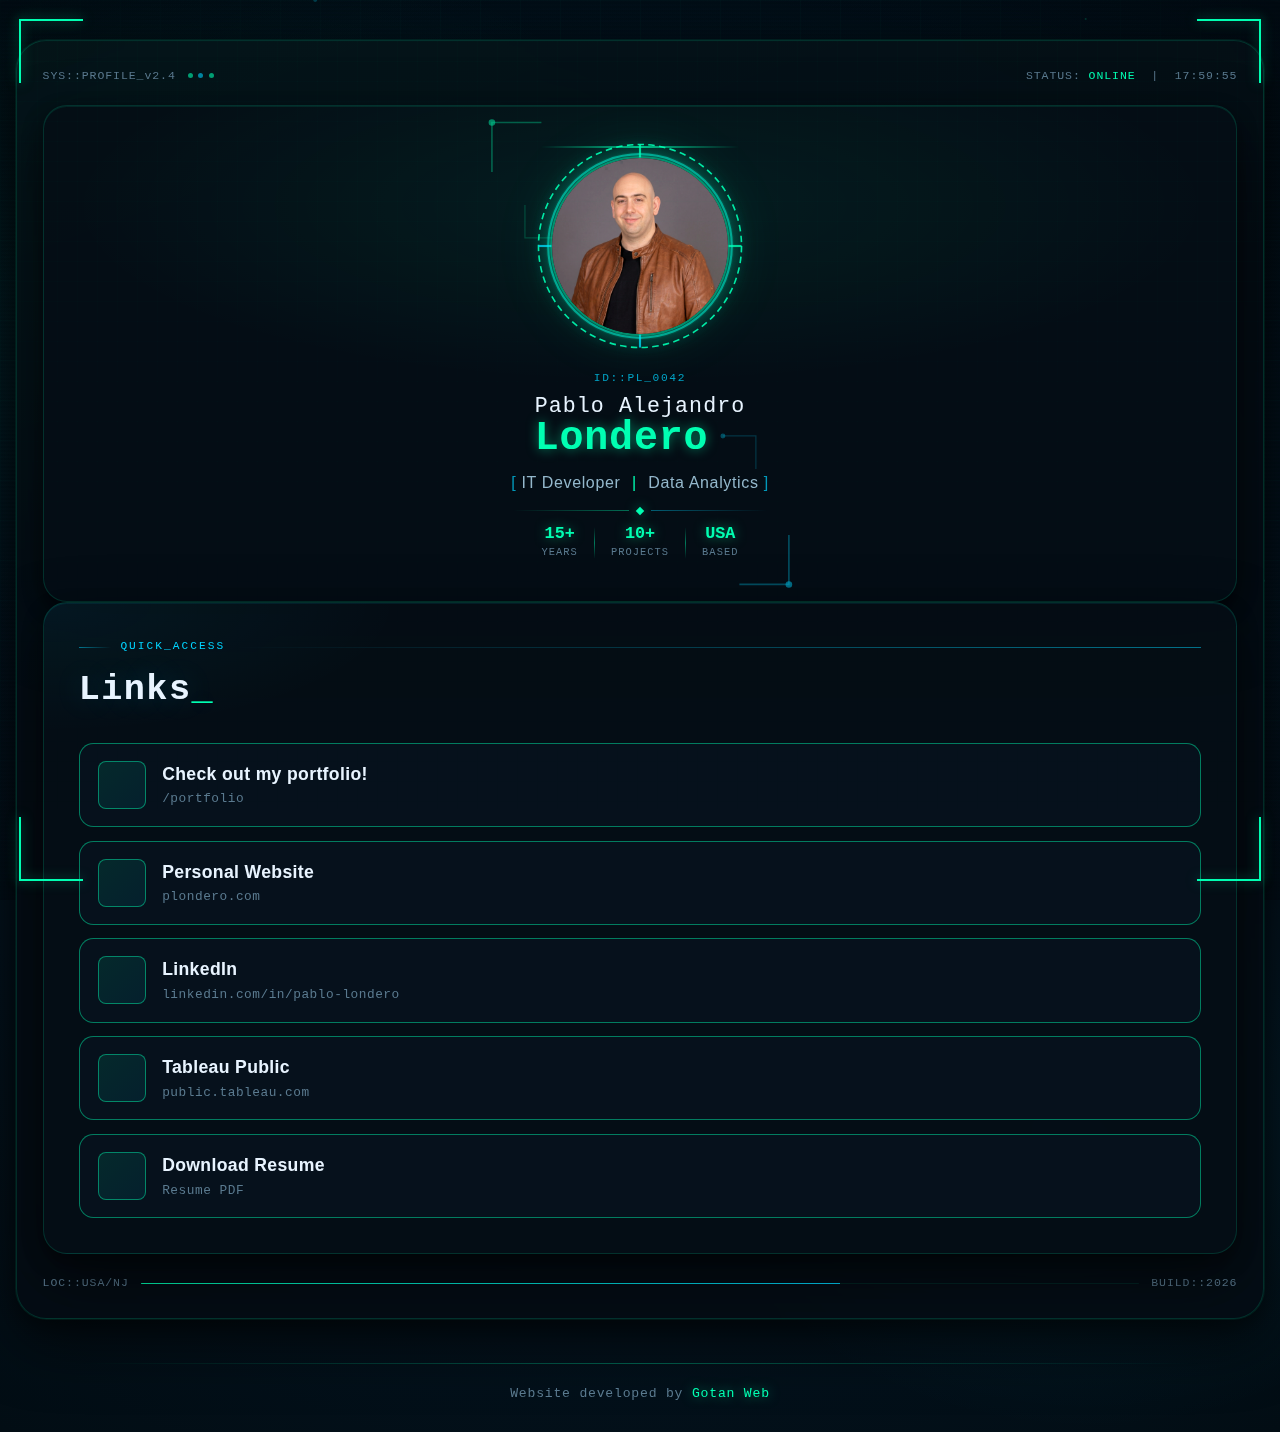
<file: mylinks/index.html>
<!DOCTYPE html>
<html lang="en">

<head>
  <meta charset="UTF-8">
  <meta http-equiv="X-UA-Compatible" content="IE=edge">
  <meta name="viewport" content="width=device-width, initial-scale=1.0">
  <meta name="description" content="Pablo Londero | Links">
  <title>Pablo Londero | Links</title>

  <link rel="preconnect" href="https://fonts.googleapis.com">
  <link rel="preconnect" href="https://fonts.gstatic.com" crossorigin>
  <link
    href="https://fonts.googleapis.com/css2?family=Orbitron:wght@400;500;600;700;800;900&family=Rajdhani:wght@400;500;600;700&family=Share+Tech+Mono&display=swap"
    rel="stylesheet">
  <link href="https://cdn.jsdelivr.net/npm/bootstrap@5.3.3/dist/css/bootstrap.min.css" rel="stylesheet"
    integrity="sha384-QWTKZyjpPEjISv5WaRU9OFeRpok6YctnYmDr5pNlyT2bRjXh0JMhjY6hW+ALEwIH" crossorigin="anonymous">
  <link rel="stylesheet" href="https://cdn.jsdelivr.net/npm/bootstrap-icons@1.11.3/font/bootstrap-icons.min.css">
  <link rel="icon" href="assets/images/favicon.ico" type="image/x-icon">
  <link rel="stylesheet" href="css/styles.css">
</head>

<body>

  <!-- Animated background canvas -->
  <canvas id="bgCanvas" aria-hidden="true"></canvas>

  <!-- Background layers -->
  <div class="bg-grid" aria-hidden="true"></div>
  <div class="bg-scanlines" aria-hidden="true"></div>
  <div class="bg-vignette" aria-hidden="true"></div>

  <!-- Corner decorations -->
  <div class="corner corner--tl" aria-hidden="true"></div>
  <div class="corner corner--tr" aria-hidden="true"></div>
  <div class="corner corner--bl" aria-hidden="true"></div>
  <div class="corner corner--br" aria-hidden="true"></div>

  <main class="site-main">
    <section class="hero container-xl">
      <div class="hero-shell">

        <!-- HUD top bar -->
        <div class="hud-bar hud-bar--top" aria-hidden="true">
          <span class="hud-tag">SYS::PROFILE_v2.4</span>
          <span class="hud-dots"><span></span><span></span><span></span></span>
          <span class="hud-tag hud-tag--right">STATUS: <em>ONLINE</em></span>
        </div>

        <div class="row gx-lg-4 gy-4 align-items-stretch">

          <!-- LEFT: Profile -->
          <aside class="col-12 col-lg-4">
            <section class="profile-panel" id="profilePanel">

              <!-- Decorative circuit lines -->
              <div class="circuit-lines" aria-hidden="true">
                <svg viewBox="0 0 200 300" fill="none" xmlns="http://www.w3.org/2000/svg">
                  <path d="M10 40 L10 10 L40 10" stroke="var(--color-accent-primary)" stroke-width="1" opacity="0.4" />
                  <circle cx="10" cy="10" r="2" fill="var(--color-accent-primary)" opacity="0.6" />
                  <path d="M190 260 L190 290 L160 290" stroke="var(--color-accent-secondary)" stroke-width="1"
                    opacity="0.4" />
                  <circle cx="190" cy="290" r="2" fill="var(--color-accent-secondary)" opacity="0.6" />
                  <path d="M30 60 L30 80 L50 80" stroke="var(--color-accent-primary)" stroke-width="0.75"
                    opacity="0.25" />
                  <circle cx="50" cy="80" r="1.5" fill="var(--color-accent-primary)" opacity="0.4" />
                  <path d="M170 220 L170 200 L150 200" stroke="var(--color-accent-secondary)" stroke-width="0.75"
                    opacity="0.25" />
                  <circle cx="150" cy="200" r="1.5" fill="var(--color-accent-secondary)" opacity="0.4" />
                </svg>
              </div>

              <!-- Avatar -->
              <div class="profile-avatar-wrap" id="profileTiltArea">
                <div class="avatar-glow-outer" aria-hidden="true"></div>
                <div class="avatar-ring" aria-hidden="true">
                  <svg viewBox="0 0 200 200" fill="none" xmlns="http://www.w3.org/2000/svg">
                    <circle cx="100" cy="100" r="94" stroke="url(#ringGrad)" stroke-width="1.5"
                      stroke-dasharray="6 4" />
                    <circle cx="100" cy="100" r="85" stroke="url(#ringGrad2)" stroke-width="2" />
                    <defs>
                      <linearGradient id="ringGrad" x1="0" y1="0" x2="200" y2="200">
                        <stop offset="0%" stop-color="var(--color-accent-primary)" stop-opacity="0.9" />
                        <stop offset="50%" stop-color="var(--color-accent-secondary)" stop-opacity="0.5" />
                        <stop offset="100%" stop-color="var(--color-accent-primary)" stop-opacity="0.1" />
                      </linearGradient>
                      <linearGradient id="ringGrad2" x1="0" y1="200" x2="200" y2="0">
                        <stop offset="0%" stop-color="var(--color-accent-secondary)" stop-opacity="0.8" />
                        <stop offset="100%" stop-color="var(--color-accent-primary)" stop-opacity="0.3" />
                      </linearGradient>
                    </defs>
                    <!-- Tick marks -->
                    <line x1="100" y1="6" x2="100" y2="18" stroke="var(--color-accent-primary)" stroke-width="2"
                      opacity="0.8" />
                    <line x1="194" y1="100" x2="182" y2="100" stroke="var(--color-accent-primary)" stroke-width="2"
                      opacity="0.8" />
                    <line x1="100" y1="194" x2="100" y2="182" stroke="var(--color-accent-secondary)" stroke-width="2"
                      opacity="0.8" />
                    <line x1="6" y1="100" x2="18" y2="100" stroke="var(--color-accent-secondary)" stroke-width="2"
                      opacity="0.8" />
                  </svg>
                </div>
                <img src="assets/images/me.png" alt="Pablo Londero" class="profile-avatar">
                <div class="avatar-scan-line" aria-hidden="true"></div>
              </div>

              <!-- Name & role -->
              <div class="profile-copy">
                <div class="profile-id-tag" aria-hidden="true">ID::PL_0042</div>
                <h1 class="profile-name">
                  <span class="name-first">Pablo Alejandro</span>
                  <span class="name-last">Londero</span>
                </h1>
                <p class="profile-role">
                  <span class="role-bracket">[</span>
                  IT Developer
                  <span class="role-sep">|</span>
                  Data Analytics
                  <span class="role-bracket">]</span>
                </p>
                <div class="profile-divider" aria-hidden="true">
                  <span class="divider-line"></span>
                  <span class="divider-diamond"></span>
                  <span class="divider-line"></span>
                </div>

                <!-- Stats row -->
                <div class="profile-stats" aria-label="Profile stats">
                  <div class="stat">
                    <span class="stat-value">15+</span>
                    <span class="stat-label">Years</span>
                  </div>
                  <div class="stat-sep" aria-hidden="true"></div>
                  <div class="stat">
                    <span class="stat-value">10+</span>
                    <span class="stat-label">Projects</span>
                  </div>
                  <div class="stat-sep" aria-hidden="true"></div>
                  <div class="stat">
                    <span class="stat-value">USA</span>
                    <span class="stat-label">Based</span>
                  </div>
                </div>
              </div>

            </section>
          </aside>

          <!-- RIGHT: Links -->
          <div class="col-12 col-lg-8">
            <section class="links-panel">

              <header class="section-heading">
                <div class="heading-prefix" aria-hidden="true">
                  <span class="prefix-line"></span>
                  <span class="prefix-label">QUICK_ACCESS</span>
                  <span class="prefix-line"></span>
                </div>
                <h2>Links<span class="heading-cursor" aria-hidden="true">_</span></h2>
              </header>

              <div class="links-list">

                <a class="link-card" href="../portfolio/index.html" target="_blank" rel="noopener noreferrer"
                  aria-label="Check out my portfolio on Gotan Web">
                  <span class="link-card__bg-anim" aria-hidden="true"></span>
                  <span class="link-card__border-glow" aria-hidden="true"></span>
                  <span class="link-card__icon">
                    <i class="bi bi-rocket-takeoff-fill"></i>
                  </span>
                  <span class="link-card__content">
                    <span class="link-card__title">Check out my portfolio!</span>
                    <span class="link-card__meta">/portfolio</span>
                  </span>
                  <span class="link-card__arrow">
                    <i class="bi bi-chevron-right"></i>
                  </span>
                </a>

                <a class="link-card" href="../index.html" target="_blank" rel="noopener noreferrer"
                  aria-label="Visit my personal website">
                  <span class="link-card__bg-anim" aria-hidden="true"></span>
                  <span class="link-card__border-glow" aria-hidden="true"></span>
                  <span class="link-card__icon">
                    <i class="bi bi-globe2"></i>
                  </span>
                  <span class="link-card__content">
                    <span class="link-card__title">Personal Website</span>
                    <span class="link-card__meta">plondero.com</span>
                  </span>
                  <span class="link-card__arrow">
                    <i class="bi bi-chevron-right"></i>
                  </span>
                </a>

                <a class="link-card" href="https://www.linkedin.com/in/pablo-londero/" target="_blank"
                  rel="noopener noreferrer" aria-label="Open my LinkedIn profile">
                  <span class="link-card__bg-anim" aria-hidden="true"></span>
                  <span class="link-card__border-glow" aria-hidden="true"></span>
                  <span class="link-card__icon">
                    <i class="bi bi-linkedin"></i>
                  </span>
                  <span class="link-card__content">
                    <span class="link-card__title">LinkedIn</span>
                    <span class="link-card__meta">linkedin.com/in/pablo-londero</span>
                  </span>
                  <span class="link-card__arrow">
                    <i class="bi bi-chevron-right"></i>
                  </span>
                </a>

                <a class="link-card" href="https://public.tableau.com/app/profile/pablo.alejandro.londero"
                  target="_blank" rel="noopener noreferrer" aria-label="Open my Tableau Public profile">
                  <span class="link-card__bg-anim" aria-hidden="true"></span>
                  <span class="link-card__border-glow" aria-hidden="true"></span>
                  <span class="link-card__icon">
                    <i class="bi bi-grid-3x3-gap-fill"></i>
                  </span>
                  <span class="link-card__content">
                    <span class="link-card__title">Tableau Public</span>
                    <span class="link-card__meta">public.tableau.com</span>
                  </span>
                  <span class="link-card__arrow">
                    <i class="bi bi-chevron-right"></i>
                  </span>
                </a>

                <a class="link-card"
                  href="https://1drv.ms/b/c/d5c2d7a177f587de/EbaAZwllIbRKgV4pJzpsXFQB3TIIhDgi2uZ1V53su3mKbg?e=6sBpox"
                  target="_blank" rel="noopener noreferrer" aria-label="Download my resume">
                  <span class="link-card__bg-anim" aria-hidden="true"></span>
                  <span class="link-card__border-glow" aria-hidden="true"></span>
                  <span class="link-card__icon">
                    <i class="bi bi-file-earmark-arrow-down-fill"></i>
                  </span>
                  <span class="link-card__content">
                    <span class="link-card__title">Download Resume</span>
                    <span class="link-card__meta">Resume PDF</span>
                  </span>
                  <span class="link-card__arrow">
                    <i class="bi bi-chevron-right"></i>
                  </span>
                </a>

              </div>
            </section>
          </div>

        </div>

        <!-- HUD bottom bar -->
        <div class="hud-bar hud-bar--bottom" aria-hidden="true">
          <span class="hud-tag">LOC::USA/NJ</span>
          <span class="hud-progress"><span class="hud-progress__fill"></span></span>
          <span class="hud-tag hud-tag--right">BUILD::2026</span>
        </div>

      </div>
    </section>
  </main>

  <footer class="site-footer">
    <div class="container-xl">
      <p>Website developed by <span>Gotan Web</span></p>
    </div>
  </footer>

  <script src="https://cdn.jsdelivr.net/npm/bootstrap@5.3.3/dist/js/bootstrap.bundle.min.js"
    integrity="sha384-YvpcrYf0tY3lHB60NNkmXc5s9fDVZLESaAA55NDzOxhy9GkcIdslK1eN7N6jIeHz"
    crossorigin="anonymous"></script>
  <script src="js/script.js"></script>
</body>

</html>
</file>
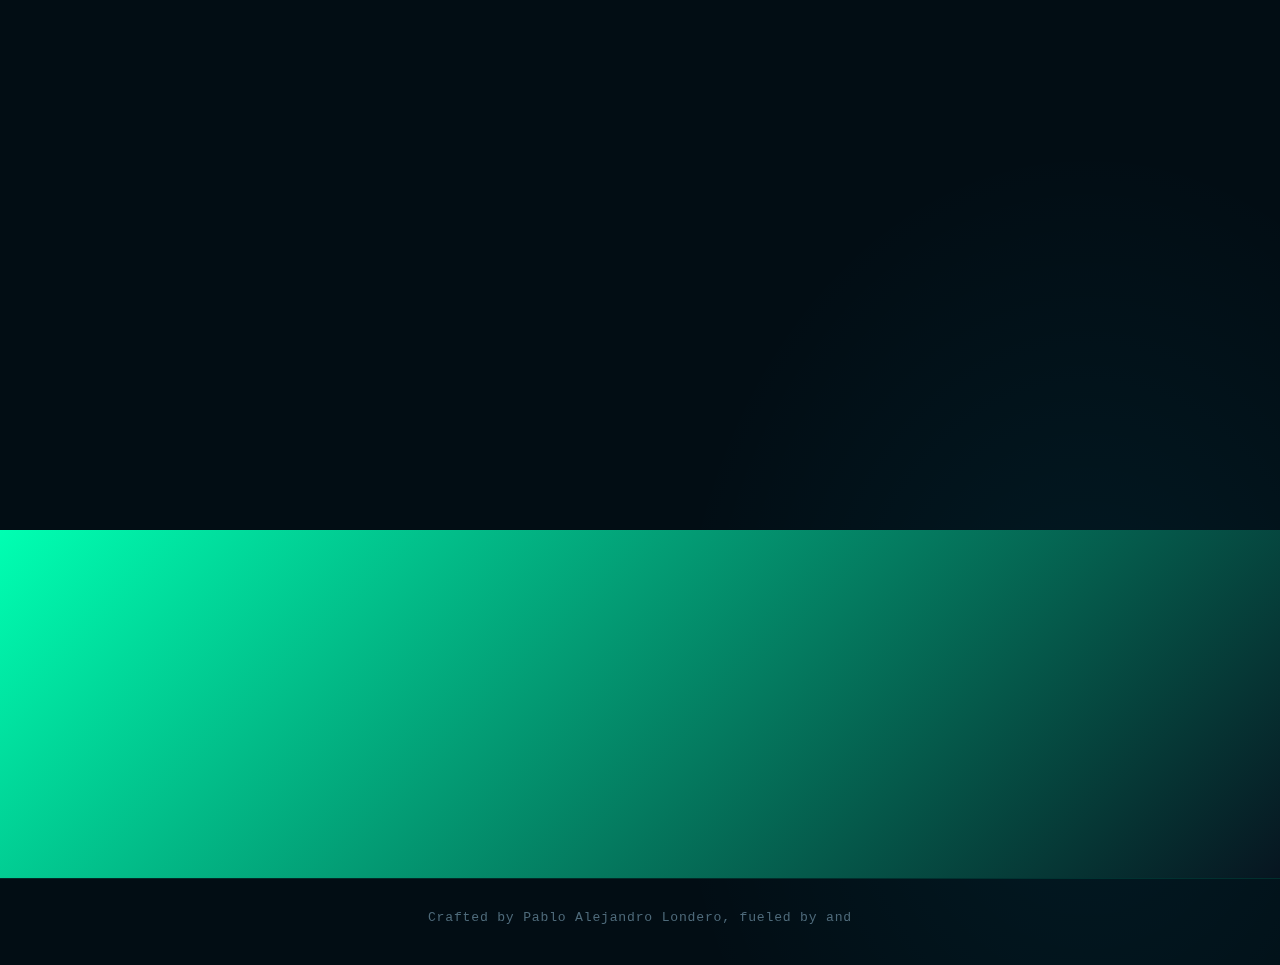
<file: portfolio/index.html>
<!DOCTYPE html>
<html lang="en">

<head>
    <meta charset="utf-8">
    <title>Portfolio - Pablo Alejandro Londero</title>
    <meta content="width=device-width, initial-scale=1.0" name="viewport">

    <!-- SEO Meta Tags -->
    <meta name="description"
        content="Portfolio of projects by Pablo Alejandro Londero - Data Analyst and Software Engineer">
    <meta name="keywords" content="Portfolio, Projects, Data Analytics, Web Development, ERP Systems">
    <meta name="author" content="Pablo Alejandro Londero">

    <!-- Favicon -->
    <link href="../assets/img/favicon.png" rel="icon">

    <!-- Google Web Fonts -->
    <link rel="preconnect" href="https://fonts.googleapis.com">
    <link rel="preconnect" href="https://fonts.gstatic.com" crossorigin>
    <link href="https://fonts.googleapis.com/css2?family=Heebo:wght@300;400;500;600;700&display=swap" rel="stylesheet">

    <!-- Icon Font Stylesheet -->
    <link href="https://cdnjs.cloudflare.com/ajax/libs/font-awesome/6.4.0/css/all.min.css" rel="stylesheet">
    <link href="https://cdn.jsdelivr.net/npm/bootstrap-icons@1.11.0/font/bootstrap-icons.css" rel="stylesheet">

    <!-- Libraries Stylesheet -->
    <link href="https://unpkg.com/aos@2.3.1/dist/aos.css" rel="stylesheet">

    <!-- Customized Bootstrap Stylesheet -->
    <link href="../assets/css/bootstrap.min.css" rel="stylesheet">

    <!-- Template Stylesheet -->
    <link href="../assets/css/style.css" rel="stylesheet">

    <style>
        /* Additional Portfolio Styles */
        .portfolio-hero {
            background: var(--primary);
            padding: 120px 0 80px;
            position: relative;
            overflow: hidden;
        }

        .portfolio-hero::before {
            content: '';
            position: absolute;
            top: 0;
            left: 0;
            right: 0;
            bottom: 0;
            background: linear-gradient(135deg, var(--primary) 0%, var(--secondary) 100%);
            opacity: 0.9;
        }

        .portfolio-hero .container {
            position: relative;
            z-index: 1;
        }

        .portfolio-title {
            font-size: 3.5rem;
            font-weight: 700;
            color: #FFFFFF;
            margin-bottom: 15px;
            position: relative;
            display: inline-block;
        }

        .portfolio-title::after {
            content: '';
            position: absolute;
            width: 100%;
            height: 4px;
            bottom: -10px;
            left: 0;
            background: linear-gradient(90deg, #FFFFFF 0%, var(--primary) 100%);
            border-radius: 2px;
        }

        .portfolio-subtitle {
            font-size: 1.2rem;
            color: #E8EEF9;
            margin-top: 25px;
        }

        .portfolio-stats {
            margin-top: 40px;
        }

        .stat-box {
            background: rgba(255, 255, 255, 0.1);
            border: 1px solid rgba(255, 255, 255, 0.2);
            border-radius: 10px;
            padding: 20px;
            text-align: center;
            transition: all 0.3s;
        }

        .stat-box:hover {
            background: rgba(255, 255, 255, 0.15);
            transform: translateY(-5px);
        }

        .stat-box h3 {
            font-size: 2.5rem;
            color: #FFFFFF;
            font-weight: 700;
            margin-bottom: 5px;
        }

        .stat-box p {
            color: #E8EEF9;
            margin: 0;
            font-size: 0.9rem;
        }

        /* Filter Buttons */
        .filter-buttons {
            margin-bottom: 40px;
            display: flex;
            justify-content: center;
            flex-wrap: wrap;
            gap: 10px;
        }

        .filter-btn {
            padding: 10px 25px;
            border: 2px solid var(--border);
            background: var(--light);
            color: var(--dark);
            border-radius: 25px;
            cursor: pointer;
            transition: all 0.3s;
            font-weight: 500;
        }

        .filter-btn:hover,
        .filter-btn.active {
            background: var(--primary);
            color: #FFFFFF;
            border-color: var(--primary);
            transform: translateY(-2px);
            box-shadow: 0 5px 15px rgba(47, 111, 237, 0.3);
        }

        body.dark-mode .filter-btn {
            background: var(--light);
            color: var(--dark);
        }

        body.dark-mode .filter-btn:hover,
        body.dark-mode .filter-btn.active {
            background: var(--primary);
            color: var(--dark);
        }

        /* Project Cards */
        .project-card {
            background: var(--light);
            border-radius: 15px;
            overflow: hidden;
            box-shadow: 0 5px 20px rgba(0, 0, 0, 0.1);
            transition: all 0.3s;
            height: 100%;
            display: flex;
            flex-direction: column;
        }

        .project-card:hover {
            transform: translateY(-10px);
            box-shadow: 0 15px 40px rgba(0, 0, 0, 0.2);
        }

        body.dark-mode .project-card {
            background: var(--light);
            box-shadow: 0 5px 20px rgba(0, 0, 0, 0.3);
        }

        .project-image {
            position: relative;
            overflow: hidden;
            height: 250px;
        }

        .project-image img {
            width: 100%;
            height: 100%;
            object-fit: cover;
            transition: transform 0.5s;
        }

        .project-card:hover .project-image img {
            transform: scale(1.1);
        }

        .project-overlay {
            position: absolute;
            top: 0;
            left: 0;
            right: 0;
            bottom: 0;
            background: rgba(11, 27, 52, 0.9);
            display: flex;
            align-items: center;
            justify-content: center;
            opacity: 0;
            transition: opacity 0.3s;
        }

        .project-card:hover .project-overlay {
            opacity: 1;
        }

        .project-overlay .btn {
            margin: 0 5px;
        }

        .project-content {
            padding: 25px;
            flex-grow: 1;
            display: flex;
            flex-direction: column;
        }

        .project-content h4 {
            color: var(--dark);
            font-weight: 600;
            margin-bottom: 15px;
            font-size: 1.3rem;
        }

        body.dark-mode .project-content h4 {
            color: var(--dark);
        }

        .project-description {
            color: #64748B;
            font-size: 0.9rem;
            margin-bottom: 15px;
            line-height: 1.6;
        }

        body.dark-mode .project-description {
            color: #475569;
        }

        .project-tech {
            margin-top: auto;
        }

        .tech-badge {
            display: inline-block;
            padding: 5px 12px;
            background: var(--primary);
            color: #FFFFFF;
            border-radius: 15px;
            font-size: 0.75rem;
            margin: 3px;
            font-weight: 500;
        }

        /* Modal Styles */
        .project-modal .modal-dialog {
            max-width: 900px;
        }

        .project-modal .modal-content {
            background: var(--light);
            border: none;
            border-radius: 15px;
        }

        body.dark-mode .project-modal .modal-content {
            background: var(--light);
        }

        .project-modal .modal-header {
            border-bottom: 2px solid var(--primary);
            padding: 25px;
        }

        .project-modal .modal-title {
            color: var(--dark);
            font-weight: 700;
        }

        body.dark-mode .project-modal .modal-title {
            color: var(--dark);
        }

        .project-modal .modal-body {
            padding: 30px;
            color: var(--dark);
        }

        body.dark-mode .project-modal .modal-body {
            color: var(--dark);
        }

        .project-modal .btn-close {
            filter: none;
        }

        body.dark-mode .project-modal .btn-close {
            filter: invert(1);
        }

        /* Carousel in Modal */
        .modal-carousel {
            margin-bottom: 25px;
        }

        .modal-carousel .carousel-item img {
            border-radius: 10px;
            width: 100%;
            height: 400px;
            object-fit: cover;
        }

        .modal-carousel .carousel-control-prev,
        .modal-carousel .carousel-control-next {
            width: 50px;
        }

        .modal-carousel .carousel-indicators button {
            background-color: var(--primary);
        }

        .project-details h5 {
            color: var(--primary);
            font-weight: 600;
            margin-top: 20px;
            margin-bottom: 15px;
        }

        .project-details p {
            line-height: 1.8;
            margin-bottom: 15px;
        }

        .project-details ul {
            padding-left: 20px;
        }

        .project-details li {
            margin-bottom: 8px;
        }

        /* Call to Action */
        .cta-section {
            background: linear-gradient(135deg, var(--primary) 0%, var(--secondary) 100%);
            padding: 80px 0;
            text-align: center;
        }

        .cta-section h2 {
            color: #FFFFFF;
            font-size: 2.5rem;
            font-weight: 700;
            margin-bottom: 20px;
        }

        .cta-section p {
            color: #E8EEF9;
            font-size: 1.2rem;
            margin-bottom: 30px;
        }

        .cta-section .btn {
            padding: 15px 40px;
            font-size: 1.1rem;
        }

        /* Responsive */
        @media (max-width: 768px) {
            .portfolio-title {
                font-size: 2.5rem;
            }

            .stat-box h3 {
                font-size: 2rem;
            }

            .project-image {
                height: 200px;
            }

            .modal-carousel .carousel-item img {
                height: 250px;
            }
        }
    </style>
</head>

<body>
    <!-- Spinner Start -->
    <div id="spinner"
        class="show bg-white position-fixed translate-middle w-100 vh-100 top-50 start-50 d-flex align-items-center justify-content-center">
        <div class="spinner-border text-success" style="width: 3rem; height: 3rem;" role="status">
            <span class="sr-only">Loading...</span>
        </div>
    </div>
    <!-- Spinner End -->

    <!-- Dark Mode Toggle Button -->
    <button class="btn btn-dark-mode" id="darkModeToggle">
        <i class="fas fa-moon"></i>
    </button>

    <!-- Navbar Start -->
    <nav class="navbar navbar-expand-lg navbar-light sticky-top"
        style="background: var(--primary); box-shadow: 0 2px 20px rgba(0, 0, 0, 0.1);">
        <div class="container">
            <a href="../index.html" class="navbar-brand">
                <h3 class="name mb-0">Pablo Londero</h3>
            </a>
            <button class="navbar-toggler" type="button" data-bs-toggle="collapse" data-bs-target="#navbarNav">
                <span class="navbar-toggler-icon"></span>
            </button>
            <div class="collapse navbar-collapse" id="navbarNav">
                <ul class="navbar-nav ms-auto">
                    <li class="nav-item">
                        <a class="nav-link text-white" href="../index.html#about">About</a>
                    </li>
                    <li class="nav-item">
                        <a class="nav-link text-white" href="../index.html#skills">Skills</a>
                    </li>
                    <li class="nav-item">
                        <a class="nav-link text-white" href="../index.html#experience">Experience</a>
                    </li>
                    <li class="nav-item">
                        <a class="nav-link text-white active" href="portfolio.html">Portfolio</a>
                    </li>
                    <li class="nav-item">
                        <a class="nav-link text-white" href="../index.html#contact">Contact</a>
                    </li>
                </ul>
            </div>
        </div>
    </nav>
    <!-- Navbar End -->

    <!-- Hero Section Start -->
    <section class="portfolio-hero">
        <div class="container">
            <div class="text-center" data-aos="fade-up">
                <h1 class="portfolio-title">Portfolio</h1>
                <p class="portfolio-subtitle">Explore my recent projects and technical achievements</p>
            </div>

            <!-- Stats -->
            <!--
            <div class="portfolio-stats">
                <div class="row g-4">
                    <div class="col-md-3 col-6" data-aos="fade-up" data-aos-delay="100">
                        <div class="stat-box">
                            <h3 class="counter" data-target="50">0</h3>
                            <p>Projects Completed</p>
                        </div>
                    </div>
                    <div class="col-md-3 col-6" data-aos="fade-up" data-aos-delay="200">
                        <div class="stat-box">
                            <h3 class="counter" data-target="16">0</h3>
                            <p>Years Experience</p>
                        </div>
                    </div>
                    <div class="col-md-3 col-6" data-aos="fade-up" data-aos-delay="300">
                        <div class="stat-box">
                            <h3 class="counter" data-target="25">0</h3>
                            <p>Technologies</p>
                        </div>
                    </div>
                    <div class="col-md-3 col-6" data-aos="fade-up" data-aos-delay="400">
                        <div class="stat-box">
                            <h3 class="counter" data-target="100">0</h3>
                            <p>Client Satisfaction</p>
                        </div>
                    </div>
                </div>
            </div>
            -->
        </div>
    </section>
    <!-- Hero Section End -->

    <!-- Projects Section Start -->
    <section class="py-5">
        <div class="container">
            <!-- Filter Buttons -->
            <div class="filter-buttons" data-aos="fade-up">
                <button class="filter-btn active" data-filter="all">
                    <i class="fas fa-th me-2"></i>All Projects
                </button>
                <button class="filter-btn" data-filter="frontend">
                    <i class="fas fa-laptop me-2"></i>Web Development
                </button>
                <button class="filter-btn" data-filter="backend">
                    <i class="fas fa-code me-2"></i>Backend
                </button>
                <button class="filter-btn" data-filter="databases">
                    <i class="fas fa-database me-2"></i>Databases
                </button>
                <!--<button class="filter-btn" data-filter="erp">
                    <i class="fas fa-cogs me-2"></i>ERP
                </button>-->
                <button class="filter-btn" data-filter="analytics">
                    <i class="fas fa-chart-line me-2"></i>Data Analytics
                </button>
            </div>

            <!-- Projects Grid -->
            <div class="row g-4" id="projectsGrid">
                <!-- Project 1: Montfrut Website -->
                <div class="col-md-6 col-lg-4 project-item frontend" data-aos="zoom-in" data-aos-delay="100">
                    <div class="project-card">
                        <div class="project-image">
                            <img src="assets/img/project1 - img1.jpg" alt="Montfrut Website">
                            <div class="project-overlay">
                                <button class="btn btn-primary btn-sm" data-bs-toggle="modal"
                                    data-bs-target="#projectModal1">
                                    <i class="fas fa-eye me-1"></i>View Details
                                </button>
                                <a href="https://www.montfrut.com/" target="_blank" class="btn btn-secondary btn-sm">
                                    <i class="fas fa-external-link-alt me-1"></i>Visit Website
                                </a>
                            </div>
                        </div>
                        <div class="project-content">
                            <h4>Montfrut Website</h4>
                            <p class="project-description">Responsive website for a handcrafted chocolate business,
                                featuring product galleries, interactive filters, contact forms, and a clean branded UI
                                optimized for mobile.</p>
                            <div class="project-tech">
                                <span class="tech-badge">HTML</span>
                                <span class="tech-badge">CSS</span>
                                <span class="tech-badge">Bootstrap</span>
                            </div>
                        </div>
                    </div>
                </div>

                <!-- Project 2: Online catalog and shopping cart -->
                <div class="col-md-6 col-lg-4 project-item frontend backend" data-aos="zoom-in" data-aos-delay="200">
                    <div class="project-card">
                        <div class="project-image">
                            <img src="assets/img/project2 - img1.jpg" alt="Online catalog and shopping cart">
                            <div class="project-overlay">
                                <button class="btn btn-primary btn-sm" data-bs-toggle="modal"
                                    data-bs-target="#projectModal2">
                                    <i class="fas fa-eye me-1"></i>View Details
                                </button>
                            </div>
                        </div>
                        <div class="project-content">
                            <h4>Online catalog and shopping cart</h4>
                            <p class="project-description">Interactive online catalog with a lightweight shopping cart
                                system, product filtering, custom options, and a mobile-friendly UI for browsing and
                                placing orders.</p>
                            <div class="project-tech">
                                <span class="tech-badge">HTML</span>
                                <span class="tech-badge">PHP</span>
                                <span class="tech-badge">MySQL</span>
                                <span class="tech-badge">Bootstrap</span>
                            </div>
                        </div>
                    </div>
                </div>

                <!-- Project 3: Links landing pages -->
                <div class="col-md-6 col-lg-4 project-item frontend" data-aos="zoom-in" data-aos-delay="300">
                    <div class="project-card">
                        <div class="project-image">
                            <img src="assets/img/project3 - img2.jpg" alt="Links landing pages">
                            <div class="project-overlay">
                                <button class="btn btn-primary btn-sm" data-bs-toggle="modal"
                                    data-bs-target="#projectModal3">
                                    <i class="fas fa-eye me-1"></i>View Details
                                </button>
                            </div>
                        </div>
                        <div class="project-content">
                            <h4>Links landing pages</h4>
                            <p class="project-description">Custom link landing pages designed to centralize key social
                                and business links in a clean, mobile-first interface with branded styling.</p>
                            <div class="project-tech">
                                <span class="tech-badge">HTML</span>
                                <span class="tech-badge">CSS</span>
                                <span class="tech-badge">Bootstrap</span>
                            </div>
                        </div>
                    </div>
                </div>

                <!-- Project 4: Customized forms -->
                <div class="col-md-6 col-lg-4 project-item frontend backend databases" data-aos="zoom-in"
                    data-aos-delay="100">
                    <div class="project-card">
                        <div class="project-image">
                            <img src="assets/img/project4 - img1.jpg" alt="Montfrut sale confirmation">
                            <div class="project-overlay">
                                <button class="btn btn-primary btn-sm" data-bs-toggle="modal"
                                    data-bs-target="#projectModal4">
                                    <i class="fas fa-eye me-1"></i>View Details
                                </button>
                            </div>
                        </div>
                        <div class="project-content">
                            <h4>Customized forms</h4>
                            <p class="project-description">Custom web forms built with responsive design, field
                                validation, and backend processing to capture structured user data and automate
                                submission workflows.</p>
                            <div class="project-tech">
                                <span class="tech-badge">HTML</span>
                                <span class="tech-badge">PHP</span>
                                <span class="tech-badge">SQL</span>
                            </div>
                        </div>
                    </div>
                </div>

                <!-- Project 5: E-Finance Project -->
                <div class="col-md-6 col-lg-4 project-item frontend backend databases" data-aos="zoom-in"
                    data-aos-delay="200">
                    <div class="project-card">
                        <div class="project-image">
                            <img src="assets/img/project5 - img1.jpg" alt="E-Finance Project">
                            <div class="project-overlay">
                                <button class="btn btn-primary btn-sm" data-bs-toggle="modal"
                                    data-bs-target="#projectModal5">
                                    <i class="fas fa-eye me-1"></i>View Details
                                </button>
                            </div>
                        </div>
                        <div class="project-content">
                            <h4>E-Finance Project</h4>
                            <p class="project-description">Web system designed to digitize purchase management for a
                                small business, enabling structured record-keeping and automated financial summaries.
                            </p>
                            <div class="project-tech">
                                <span class="tech-badge">PHP</span>
                                <span class="tech-badge">Laravel</span>
                                <span class="tech-badge">Livewire</span>
                                <span class="tech-badge">MySQL</span>
                                <span class="tech-badge">Bootstrap</span>
                            </div>
                        </div>
                    </div>
                </div>

                <!-- Project 6: Personal website -->
                <div class="col-md-6 col-lg-4 project-item frontend" data-aos="zoom-in" data-aos-delay="300">
                    <div class="project-card">
                        <div class="project-image">
                            <img src="assets/img/project6 - img1.jpg" alt="Personal website">
                            <div class="project-overlay">
                                <button class="btn btn-primary btn-sm" data-bs-toggle="modal"
                                    data-bs-target="#projectModal6">
                                    <i class="fas fa-eye me-1"></i>View Details
                                </button>
                                <a href="https://www.plondero.com/" target="_blank" class="btn btn-secondary btn-sm">
                                    <i class="fas fa-external-link-alt me-1"></i>Visit Website
                                </a>
                            </div>
                        </div>
                        <div class="project-content">
                            <h4>Personal website</h4>
                            <p class="project-description">Personal website and portfolio built to showcase professional
                                experience, technical projects, and data-driven capabilities through a modern,
                                responsive, and SEO-optimized interface.</p>
                            <div class="project-tech">
                                <span class="tech-badge">HTML</span>
                                <span class="tech-badge">CSS</span>
                                <span class="tech-badge">Bootstrap</span>
                            </div>
                        </div>
                    </div>
                </div>

                <!-- Project 7: Private wiki -->
                <div class="col-md-6 col-lg-4 project-item frontend databases" data-aos="zoom-in" data-aos-delay="100">
                    <div class="project-card">
                        <div class="project-image">
                            <img src="assets/img/project7 - img2.jpg" alt="Private wiki">
                            <div class="project-overlay">
                                <button class="btn btn-primary btn-sm" data-bs-toggle="modal"
                                    data-bs-target="#projectModal7">
                                    <i class="fas fa-eye me-1"></i>View Details
                                </button>
                            </div>
                        </div>
                        <div class="project-content">
                            <h4>Private wiki</h4>
                            <p class="project-description">Personal knowledge base built with MediaWiki to organize and
                                document all development and data analytics technologies I’ve worked with, providing a
                                structured, searchable reference for continuous learning.</p>
                            <div class="project-tech">
                                <span class="tech-badge">PHP</span>
                                <span class="tech-badge">MySQL</span>
                            </div>
                        </div>
                    </div>
                </div>

                <!-- Project 8: Tableau and PowerBI Dashboards -->
                <div class="col-md-6 col-lg-4 project-item analytics" data-aos="zoom-in" data-aos-delay="200">
                    <div class="project-card">
                        <div class="project-image">
                            <img src="assets/img/project8 - img2.jpg" alt="Tableau dashboard example">
                            <div class="project-overlay">
                                <button class="btn btn-primary btn-sm" data-bs-toggle="modal"
                                    data-bs-target="#projectModal8">
                                    <i class="fas fa-eye me-1"></i>View Details
                                </button>
                                <a href="https://public.tableau.com/app/profile/pablo.alejandro.londero" target="_blank"
                                    class="btn btn-secondary btn-sm">
                                    <i class="fas fa-external-link-alt me-1"></i>Tableau Public
                                </a>
                            </div>
                        </div>
                        <div class="project-content">
                            <h4>Tableau and PowerBI Dashboards</h4>
                            <p class="project-description">Interactive dashboards built in Tableau and Power BI to
                                transform complex datasets into clear, dynamic visual insights for decision-making.</p>
                            <div class="project-tech">
                                <span class="tech-badge">Tableau</span>
                                <span class="tech-badge">PowerBI</span>
                                <span class="tech-badge">SQL</span>
                                <span class="tech-badge">DAX</span>
                            </div>
                        </div>
                    </div>
                </div>

                <!-- Project 9: Advanced Excel Analytics -->
                <div class="col-md-6 col-lg-4 project-item analytics" data-aos="zoom-in" data-aos-delay="300">
                    <div class="project-card">
                        <div class="project-image">
                            <img src="assets/img/project9 - img1.jpg" alt="Excel dashboard example">
                            <div class="project-overlay">
                                <button class="btn btn-primary btn-sm" data-bs-toggle="modal"
                                    data-bs-target="#projectModal9">
                                    <i class="fas fa-eye me-1"></i>View Details
                                </button>
                            </div>
                        </div>
                        <div class="project-content">
                            <h4>Advanced Excel Analytics</h4>
                            <p class="project-description">Development of advanced Excel dashboards using Power Pivot,
                                data modeling, and interactive visualizations to analyze performance metrics and support
                                decision-making.</p>
                            <div class="project-tech">
                                <span class="tech-badge">Excel</span>
                                <span class="tech-badge">DAX</span>
                                <span class="tech-badge">Power Pivot</span>
                            </div>
                        </div>
                    </div>
                </div>
            </div>
        </div>
    </section>
    <!-- Projects Section End -->

    <!-- Call to Action Start -->
    <section class="cta-section">
        <div class="container">
            <div data-aos="fade-up">
                <h2>Interested in Working Together?</h2>
                <p>Let's collaborate on your next project</p>
                <a href="../index.html#contact" class="btn btn-light btn-lg">
                    <i class="fas fa-envelope me-2"></i>Get In Touch
                </a>
            </div>
        </div>
    </section>
    <!-- Call to Action End -->

    <!-- Footer Start -->
    <footer class="wow fadeIn" data-wow-delay="0.1s">
        <div class="bg-secondary text-light text-center p-5">
            <p class="mb-2">Crafted by Pablo Alejandro Londero, fueled by <i class="fas fa-heart text-danger"></i> and
                <i class="fas fa-coffee text-warning"></i>
            </p>
        </div>
    </footer>
    <!-- Footer End -->

    <!-- Back to Top -->
    <a href="#" class="back-to-top"><i class="fa fa-angle-double-up"></i></a>

    <!-- Project Modals -->

    <!-- Modal 1: Montfrut Website -->
    <div class="modal fade project-modal" id="projectModal1" tabindex="-1">
        <div class="modal-dialog modal-dialog-centered">
            <div class="modal-content">
                <div class="modal-header">
                    <h5 class="modal-title">Montfrut Website</h5>
                    <button type="button" class="btn-close" data-bs-dismiss="modal"></button>
                </div>
                <div class="modal-body">
                    <!-- Carousel -->
                    <div id="carousel1" class="carousel slide modal-carousel" data-bs-ride="carousel">
                        <div class="carousel-indicators">
                            <button type="button" data-bs-target="#carousel1" data-bs-slide-to="0"
                                class="active"></button>
                            <button type="button" data-bs-target="#carousel1" data-bs-slide-to="1"></button>
                            <button type="button" data-bs-target="#carousel1" data-bs-slide-to="2"></button>
                        </div>
                        <div class="carousel-inner">
                            <div class="carousel-item active">
                                <img src="assets/img/project1 - img1.jpg" alt="Montfrut Website 1">
                            </div>
                            <div class="carousel-item">
                                <img src="assets/img/project1 - img2.jpg" alt="Montfrut Website 2">
                            </div>
                            <div class="carousel-item">
                                <img src="assets/img/project1 - img3.jpg" alt="Montfrut Website 3">
                            </div>
                        </div>
                        <button class="carousel-control-prev" type="button" data-bs-target="#carousel1"
                            data-bs-slide="prev">
                            <span class="carousel-control-prev-icon"></span>
                        </button>
                        <button class="carousel-control-next" type="button" data-bs-target="#carousel1"
                            data-bs-slide="next">
                            <span class="carousel-control-next-icon"></span>
                        </button>
                    </div>

                    <!-- Project Details -->
                    <div class="project-details">
                        <h5>Project Overview</h5>
                        <p>I designed and developed Montfrut’s official website, a fully responsive platform created to
                            strengthen the brand’s digital presence and showcase handcrafted chocolate products with a
                            professional, modern UI. The site integrates dynamic product galleries, category filtering,
                            an interactive FAQ, testimonials, and a contact form connected to email handling.</p>
                        <p>The project focused on delivering a clean visual identity, fast performance, and a seamless
                            mobile-first experience to support customer engagement and local sales.</p>

                        <h5>Key Features</h5>
                        <ul>
                            <li>Dynamic product portfolio with category filtering using Isotope for an intuitive
                                browsing experience.</li>
                            <li>High-quality image galleries powered by GLightbox, enabling previews for each product.
                            </li>
                            <li>Interactive UI animations using AOS and Swiper for smooth transitions and carousels.
                            </li>
                            <li>Responsive design fully optimized for mobile, tablet, and desktop.</li>
                            <li>SEO-ready structure with meta tags, schema markup and clean semantic HTML.</li>
                            <li>Contact form integration using PHP Email Form for message handling.</li>
                            <li>FAQ section with collapsible items built with Bootstrap components.</li>
                            <li>Testimonials slider implemented with Swiper for brand credibility.</li>
                            <li>Local business information including Google Maps link, WhatsApp contact, and social
                                media integration.</li>
                        </ul>

                        <h5>Technologies Used</h5>
                        <p>
                            <span class="tech-badge">HTML</span>
                            <span class="tech-badge">CSS</span>
                            <span class="tech-badge">Bootstrap</span>
                        </p>

                        <h5>Outcomes</h5>
                        <p>The project delivered a polished and scalable online presence that increased customer
                            engagement, improved communication through integrated contact channels, and provided a
                            structured, professional product showcase that enhanced brand credibility and reduced
                            dependence on social media as the primary sales channel, ultimately giving the business a
                            more reliable and independent digital ecosystem.</p>
                    </div>

                    <div class="d-flex justify-content-center">
                        <a href="https://www.montfrut.com/" target="_blank" class="btn btn-primary">
                            <i class="fas fa-external-link-alt me-1"></i>Visit Website
                        </a>
                    </div>
                </div>
            </div>
        </div>
    </div>
    </div>

    <!-- Modal 2: Online catalog and shopping cart -->
    <div class="modal fade project-modal" id="projectModal2" tabindex="-1">
        <div class="modal-dialog modal-dialog-centered">
            <div class="modal-content">
                <div class="modal-header">
                    <h5 class="modal-title">Online catalog and shopping cart</h5>
                    <button type="button" class="btn-close" data-bs-dismiss="modal"></button>
                </div>
                <div class="modal-body">
                    <div id="carousel2" class="carousel slide modal-carousel" data-bs-ride="carousel">
                        <div class="carousel-indicators">
                            <button type="button" data-bs-target="#carousel2" data-bs-slide-to="0"
                                class="active"></button>
                            <button type="button" data-bs-target="#carousel2" data-bs-slide-to="1"></button>
                            <button type="button" data-bs-target="#carousel2" data-bs-slide-to="2"></button>
                        </div>
                        <div class="carousel-inner">
                            <div class="carousel-item active">
                                <img src="assets/img/project2 - img1.jpg" alt="Online catalog and shopping cart 1">
                            </div>
                            <div class="carousel-item">
                                <img src="assets/img/project2 - img2.jpg" alt="Online catalog and shopping cart 2">
                            </div>
                            <div class="carousel-item">
                                <img src="assets/img/project2 - img3.jpg" alt="Online catalog and shopping cart 3">
                            </div>
                        </div>
                        <button class="carousel-control-prev" type="button" data-bs-target="#carousel2"
                            data-bs-slide="prev">
                            <span class="carousel-control-prev-icon"></span>
                        </button>
                        <button class="carousel-control-next" type="button" data-bs-target="#carousel2"
                            data-bs-slide="next">
                            <span class="carousel-control-next-icon"></span>
                        </button>
                    </div>

                    <div class="project-details">
                        <h5>Project Overview</h5>
                        <p>An online product catalog built with a custom shopping cart workflow that enables users to
                            browse items, filter categories, view product details, and configure options before
                            submitting an order. The system includes responsive layouts, animated interactions, product
                            modals, quantity controls, and a streamlined checkout form, offering a smooth and intuitive
                            browsing experience across desktop and mobile devices.</p>

                        <h5>Key Features</h5>
                        <ul>
                            <li>Dynamic product grid with category filters and responsive design.</li>
                            <li>Product detail modals with quantity selection and customizable options.</li>
                            <li>Lightweight cart system with real-time updates and mobile-friendly floating cart button.
                            </li>
                            <li>Order summary page with editable items and automated price recalculation.</li>
                            <li>Structured customer form for checkout, including delivery and contact information.</li>
                            <li>Smooth transitions, hover effects, and slide-in animations for a polished UI.</li>
                            <li>Modular CSS theme with brand-specific color palette and consistent styling.</li>
                        </ul>

                        <h5>Technologies Used</h5>
                        <p>
                            <span class="tech-badge">HTML</span>
                            <span class="tech-badge">PHP</span>
                            <span class="tech-badge">MySQL</span>
                            <span class="tech-badge">Bootstrap</span>
                        </p>

                        <h5>Outcomes</h5>
                        <p>Delivered a flexible and user-friendly catalog interface that organizes products, simplifies
                            order creation, and improves the overall browsing flow through responsive design,
                            interactive elements, and a streamlined cart process.</p>
                    </div>

                    <div class="d-flex justify-content-center">
                        <a href="https://www.montfrut.com/" target="_blank" class="btn btn-primary">
                            <i class="fas fa-external-link-alt me-1"></i>Visit Catalog
                        </a>
                    </div>
                </div>
            </div>
        </div>
    </div>

    <!-- Modal 3: Links landing pages -->
    <div class="modal fade project-modal" id="projectModal3" tabindex="-1">
        <div class="modal-dialog modal-dialog-centered">
            <div class="modal-content">
                <div class="modal-header">
                    <h5 class="modal-title">Links landing pages</h5>
                    <button type="button" class="btn-close" data-bs-dismiss="modal"></button>
                </div>
                <div class="modal-body">
                    <div id="carousel3" class="carousel slide modal-carousel" data-bs-ride="carousel">
                        <div class="carousel-indicators">
                            <button type="button" data-bs-target="#carousel3" data-bs-slide-to="0"
                                class="active"></button>
                            <button type="button" data-bs-target="#carousel3" data-bs-slide-to="1"></button>
                            <button type="button" data-bs-target="#carousel3" data-bs-slide-to="2"></button>
                        </div>
                        <div class="carousel-inner">
                            <div class="carousel-item active">
                                <img src="assets/img/project3 - img2.jpg" alt="Montfrut links landing page">
                            </div>
                            <div class="carousel-item">
                                <img src="assets/img/project3 - img1.jpg" alt="Personal website links landing page">
                            </div>
                            <div class="carousel-item">
                                <img src="assets/img/project3 - img3.jpg" alt="Gotan Web links landing page">
                            </div>
                        </div>
                        <button class="carousel-control-prev" type="button" data-bs-target="#carousel3"
                            data-bs-slide="prev">
                            <span class="carousel-control-prev-icon"></span>
                        </button>
                        <button class="carousel-control-next" type="button" data-bs-target="#carousel3"
                            data-bs-slide="next">
                            <span class="carousel-control-next-icon"></span>
                        </button>
                    </div>

                    <div class="project-details">
                        <h5>Project Overview</h5>
                        <p>personalized link landing pages that organize essential social, contact, and website links
                            into a single, mobile-optimized interface. Each page features a branded layout, icon-based
                            navigation, responsive design, and quick-access actions such as WhatsApp messaging, website
                            redirects, and social media shortcuts, providing a simple and cohesive way to connect users
                            with the brand’s digital presence.</p>

                        <h5>Technologies Used</h5>
                        <p>
                            <span class="tech-badge">HTML</span>
                            <span class="tech-badge">CSS</span>
                            <span class="tech-badge">Bootstrap</span>
                        </p>
                    </div>

                    <div class="d-flex justify-content-center flex-wrap gap-2">
                        <a href="https://www.montfrut.com/links" target="_blank" class="btn btn-primary">
                            <i class="fas fa-external-link-alt me-1"></i>Montfrut Links
                        </a>
                        <a href="https://www.plondero.com/mylinks" target="_blank" class="btn btn-primary">
                            <i class="fas fa-external-link-alt me-1"></i>Personal Links
                        </a>
                        <a href="https://www.gotanweb.com/links" target="_blank" class="btn btn-primary">
                            <i class="fas fa-external-link-alt me-1"></i>Gotan Web Links
                        </a>
                    </div>
                </div>
            </div>
        </div>
    </div>

    <!-- Modal 4: Customized forms -->
    <div class="modal fade project-modal" id="projectModal4" tabindex="-1">
        <div class="modal-dialog modal-dialog-centered">
            <div class="modal-content">
                <div class="modal-header">
                    <h5 class="modal-title">Customized forms</h5>
                    <button type="button" class="btn-close" data-bs-dismiss="modal"></button>
                </div>
                <div class="modal-body">
                    <div id="carousel4" class="carousel slide modal-carousel" data-bs-ride="carousel">
                        <div class="carousel-indicators">
                            <button type="button" data-bs-target="#carousel4" data-bs-slide-to="0"
                                class="active"></button>
                            <button type="button" data-bs-target="#carousel4" data-bs-slide-to="1"></button>
                            <button type="button" data-bs-target="#carousel4" data-bs-slide-to="2"></button>
                        </div>
                        <div class="carousel-inner">
                            <div class="carousel-item active">
                                <img src="assets/img/project4 - img1.jpg" alt="Montfrut sale confirmation">
                            </div>
                            <div class="carousel-item">
                                <img src="assets/img/project4 - img2.jpg" alt="Montfrut contact form">
                            </div>
                            <div class="carousel-item">
                                <img src="assets/img/project4 - img3.jpg" alt="Gotan Web contact form">
                            </div>
                        </div>
                        <button class="carousel-control-prev" type="button" data-bs-target="#carousel4"
                            data-bs-slide="prev">
                            <span class="carousel-control-prev-icon"></span>
                        </button>
                        <button class="carousel-control-next" type="button" data-bs-target="#carousel4"
                            data-bs-slide="next">
                            <span class="carousel-control-next-icon"></span>
                        </button>
                    </div>
                    <div class="project-details">
                        <h5>Project Overview</h5>
                        <p>Development of tailored web forms designed to collect customer information, validate inputs,
                            and handle submissions through a structured backend workflow. The forms include client-side
                            validation, clean and responsive layouts, and PHP-based processing for storing or forwarding
                            data, improving data accuracy and enabling efficient communication for business operations.
                        </p>

                        <h5>Key Features</h5>
                        <ul>
                            <li>Responsive form layouts built with Bootstrap.</li>
                            <li>Client-side validation for required fields, formats, and limits.</li>
                            <li>Backend submission handling with PHP and JSON responses.</li>
                            <li>Structured data capture for customer details, orders, or registrations.</li>
                            <li>Inline feedback messages for successful or failed submissions.</li>
                            <li>Support for multilingual versions and branded UI.</li>
                        </ul>

                        <h5>Technologies Used</h5>
                        <p>
                            <span class="tech-badge">HTML</span>
                            <span class="tech-badge">PHP</span>
                            <span class="tech-badge">SQL</span>
                        </p>

                        <h5>Outcomes</h5>
                        <p>Improved data collection accuracy and reduced manual workload by automating form validation
                            and processing, enabling faster communication with customers and ensuring clean, consistent
                            information flows into business systems.</p>
                    </div>

                    <div class="d-flex justify-content-center flex-wrap gap-2">
                        <a href="https://www.montfrut.com/saleconfirmation" target="_blank" class="btn btn-primary">
                            <i class="fas fa-external-link-alt me-1"></i>Sale Confirmation
                        </a>
                        <a href="https://www.montfrut.com/form/" target="_blank" class="btn btn-primary">
                            <i class="fas fa-external-link-alt me-1"></i>Contact Form
                        </a>
                    </div>
                </div>
            </div>
        </div>
    </div>

    <!-- Modal 5: E-Finance Project -->
    <div class="modal fade project-modal" id="projectModal5" tabindex="-1">
        <div class="modal-dialog modal-dialog-centered">
            <div class="modal-content">
                <div class="modal-header">
                    <h5 class="modal-title">E-Finance Project</h5>
                    <button type="button" class="btn-close" data-bs-dismiss="modal"></button>
                </div>
                <div class="modal-body">
                    <div id="carousel5" class="carousel slide modal-carousel" data-bs-ride="carousel">
                        <div class="carousel-indicators">
                            <button type="button" data-bs-target="#carousel5" data-bs-slide-to="0"
                                class="active"></button>
                            <button type="button" data-bs-target="#carousel5" data-bs-slide-to="1"></button>
                            <button type="button" data-bs-target="#carousel5" data-bs-slide-to="2"></button>
                        </div>
                        <div class="carousel-inner">
                            <div class="carousel-item active">
                                <img src="assets/img/project5 - img1.jpg" alt="E-Finance Project form">
                            </div>
                            <div class="carousel-item">
                                <img src="assets/img/project5 - img2.jpg" alt="E-Finance Project list">
                            </div>
                            <div class="carousel-item">
                                <img src="assets/img/project5 - img3.jpg" alt="E-Finance Project list">
                            </div>
                        </div>
                        <button class="carousel-control-prev" type="button" data-bs-target="#carousel5"
                            data-bs-slide="prev">
                            <span class="carousel-control-prev-icon"></span>
                        </button>
                        <button class="carousel-control-next" type="button" data-bs-target="#carousel5"
                            data-bs-slide="next">
                            <span class="carousel-control-next-icon"></span>
                        </button>
                    </div>
                    <div class="project-details">
                        <h5>Project Overview</h5>
                        <p>Casa Dulman e-Finance is a web system developed to digitize and streamline the company’s
                            purchase management process, replacing manual spreadsheets with structured data entry,
                            automated validation, and centralized financial processing. The platform allows users to
                            register invoices, debit notes, and credit notes, classify each purchase under predefined
                            accounting categories, and generate monthly and annual balance reports, supporting remote
                            access and reducing dependency on outdated on-premise tools.</p>

                        <h5>Key Features</h5>
                        <ul>
                            <li>Management of accounting categories, suppliers, and purchase documents..</li>
                            <li>Automated calculation of monthly and annual purchase balances.</li>
                            <li>Data validation and integrity rules to prevent inconsistent records.</li>
                            <li>Dynamic MVC workflows using Laravel migrations, views, and controllers.</li>
                            <li>Support for remote access and future scalability toward payroll and billing modules.
                            </li>
                        </ul>

                        <h5>Technologies Used</h5>
                        <p>
                            <span class="tech-badge">PHP</span>
                            <span class="tech-badge">Laravel</span>
                            <span class="tech-badge">Livewire</span>
                            <span class="tech-badge">MySQL</span>
                            <span class="tech-badge">Bootstrap</span>
                        </p>

                        <h5>Outcomes</h5>
                        <p>The system reduced manual processing time by organizing all purchase data within one
                            structured interface, improved accuracy in monthly and annual balance creation, and
                            established a scalable foundation for future financial modules, enabling the business to
                            transition from Excel-based workflows to a more reliable and consistent digital process.</p>
                    </div>
                </div>
            </div>
        </div>
    </div>

    <!-- Modal 6: Personal website -->
    <div class="modal fade project-modal" id="projectModal6" tabindex="-1">
        <div class="modal-dialog modal-dialog-centered">
            <div class="modal-content">
                <div class="modal-header">
                    <h5 class="modal-title">Personal website</h5>
                    <button type="button" class="btn-close" data-bs-dismiss="modal"></button>
                </div>
                <div class="modal-body">
                    <div id="carousel6" class="carousel slide modal-carousel" data-bs-ride="carousel">
                        <div class="carousel-indicators">
                            <button type="button" data-bs-target="#carousel6" data-bs-slide-to="0"
                                class="active"></button>
                            <button type="button" data-bs-target="#carousel6" data-bs-slide-to="1"></button>
                            <button type="button" data-bs-target="#carousel6" data-bs-slide-to="2"></button>
                        </div>
                        <div class="carousel-inner">
                            <div class="carousel-item active">
                                <img src="assets/img/project6 - img1.jpg" alt="Personal website">
                            </div>
                            <div class="carousel-item">
                                <img src="assets/img/project6 - img2.jpg" alt="Personal website">
                            </div>
                            <div class="carousel-item">
                                <img src="assets/img/project6 - img3.jpg" alt="Personal website">
                            </div>
                        </div>
                        <button class="carousel-control-prev" type="button" data-bs-target="#carousel6"
                            data-bs-slide="prev">
                            <span class="carousel-control-prev-icon"></span>
                        </button>
                        <button class="carousel-control-next" type="button" data-bs-target="#carousel6"
                            data-bs-slide="next">
                            <span class="carousel-control-next-icon"></span>
                        </button>
                    </div>
                    <div class="project-details">
                        <h5>Project Overview</h5>
                        <p>A fully responsive personal website developed to organize and present professional
                            experience, technical skills, and project work in a clean and structured format. The
                            platform includes a dynamic portfolio with filtering, optimized SEO metadata, smooth
                            animations, and a contact section, providing a polished and consistent online representation
                            of technical capabilities.</p>

                        <h5>Key Features</h5>
                        <ul>
                            <li>Responsive layout with Bootstrap and custom CSS.</li>
                            <li>SEO-optimized structure with metadata, schema markup, and social preview tags.</li>
                            <li>Interactive portfolio with filtering, carousels, modals, and project categorization.
                            </li>
                            <li>Dark mode toggle with persistent theme handling.</li>
                            <li>Integrated contact form with field validation and backend email processing.</li>
                            <li>Centralized structure for skills, experience timeline, certifications, and education.
                            </li>
                            <li>Modular assets enabling easy updates and future scalability.</li>
                        </ul>

                        <h5>Technologies Used</h5>
                        <p>
                            <span class="tech-badge">HTML</span>
                            <span class="tech-badge">CSS</span>
                            <span class="tech-badge">Bootstrap</span>
                        </p>

                        <h5>Outcomes</h5>
                        <p>Delivered a professional and modern online presence that consolidates work experience,
                            technical strengths, and portfolio projects into a single, well-organized platform. The site
                            improves discoverability through strong SEO, enhances credibility through structured
                            content, and provides a direct communication channel for potential employers and clients.
                        </p>
                    </div>

                    <div class="d-flex justify-content-center">
                        <a href="https://www.plondero.com/" target="_blank" class="btn btn-primary">
                            <i class="fas fa-external-link-alt me-1"></i>Visit Website
                        </a>
                    </div>
                </div>
            </div>
        </div>
    </div>

    <!-- Modal 7: Private wiki -->
    <div class="modal fade project-modal" id="projectModal7" tabindex="-1">
        <div class="modal-dialog modal-dialog-centered">
            <div class="modal-content">
                <div class="modal-header">
                    <h5 class="modal-title">Private wiki</h5>
                    <button type="button" class="btn-close" data-bs-dismiss="modal"></button>
                </div>
                <div class="modal-body">
                    <div id="carousel7" class="carousel slide modal-carousel" data-bs-ride="carousel">
                        <div class="carousel-indicators">
                            <button type="button" data-bs-target="#carousel7" data-bs-slide-to="0"
                                class="active"></button>
                            <button type="button" data-bs-target="#carousel7" data-bs-slide-to="1"></button>
                            <button type="button" data-bs-target="#carousel7" data-bs-slide-to="2"></button>
                        </div>
                        <div class="carousel-inner">
                            <div class="carousel-item active">
                                <img src="assets/img/project7 - img1.jpg" alt="Private wiki">
                            </div>
                            <div class="carousel-item">
                                <img src="assets/img/project7 - img2.jpg" alt="Private wiki">
                            </div>
                            <div class="carousel-item">
                                <img src="assets/img/project7 - img3.jpg" alt="Private wiki">
                            </div>
                        </div>
                        <button class="carousel-control-prev" type="button" data-bs-target="#carousel7"
                            data-bs-slide="prev">
                            <span class="carousel-control-prev-icon"></span>
                        </button>
                        <button class="carousel-control-next" type="button" data-bs-target="#carousel7"
                            data-bs-slide="next">
                            <span class="carousel-control-next-icon"></span>
                        </button>
                    </div>
                    <div class="project-details">
                        <h5>Project Overview</h5>
                        <p>I implemented a personal knowledge base using MediaWiki to centralize and document all the
                            development and data analytics technologies I’ve used throughout my career. The platform
                            organizes concepts, tools, workflows, and best practices into a structured, searchable wiki
                            that supports faster recall, consistent learning, and better long-term technical reference
                            across multiple domains.</p>
                        <h5>Technologies Used</h5>
                        <p>
                            <span class="tech-badge">PHP</span>
                            <span class="tech-badge">MySQL</span>
                        </p>
                    </div>
                </div>
            </div>
        </div>
    </div>

    <!-- Modal 8: Tableau and PowerBI Dashboards -->
    <div class="modal fade project-modal" id="projectModal8" tabindex="-1">
        <div class="modal-dialog modal-dialog-centered">
            <div class="modal-content">
                <div class="modal-header">
                    <h5 class="modal-title">Tableau and PowerBI Dashboards</h5>
                    <button type="button" class="btn-close" data-bs-dismiss="modal"></button>
                </div>
                <div class="modal-body">
                    <div id="carousel8" class="carousel slide modal-carousel" data-bs-ride="carousel">
                        <div class="carousel-indicators">
                            <button type="button" data-bs-target="#carousel8" data-bs-slide-to="0"
                                class="active"></button>
                            <button type="button" data-bs-target="#carousel8" data-bs-slide-to="1"></button>
                            <button type="button" data-bs-target="#carousel8" data-bs-slide-to="2"></button>
                        </div>
                        <div class="carousel-inner">
                            <div class="carousel-item active">
                                <img src="assets/img/project8 - img1.jpg" alt="Personal website">
                            </div>
                            <div class="carousel-item">
                                <img src="assets/img/project8 - img2.jpg" alt="Personal website">
                            </div>
                            <div class="carousel-item">
                                <img src="assets/img/project8 - img3.png" alt="Personal website">
                            </div>
                            <div class="carousel-item">
                                <img src="assets/img/project8 - img4.jpg" alt="Personal website">
                            </div>
                        </div>
                        <button class="carousel-control-prev" type="button" data-bs-target="#carousel8"
                            data-bs-slide="prev">
                            <span class="carousel-control-prev-icon"></span>
                        </button>
                        <button class="carousel-control-next" type="button" data-bs-target="#carousel8"
                            data-bs-slide="next">
                            <span class="carousel-control-next-icon"></span>
                        </button>
                    </div>
                    <div class="project-details">
                        <h5>Project Overview</h5>
                        <p>Interactive dashboards developed in Tableau and Power BI, designed to analyze large and
                            diverse datasets through dynamic visualizations, filters, and automated calculations. The
                            work demonstrates proficiency in data modeling, KPI creation, and the design of
                            user-friendly analytical interfaces that support exploration, trend analysis, and strategic
                            reporting across different business contexts.</p>
                        <h5>Technologies Used</h5>
                        <p>
                            <span class="tech-badge">Tableau</span>
                            <span class="tech-badge">PowerBI</span>
                            <span class="tech-badge">SQL</span>
                            <span class="tech-badge">DAX</span>
                        </p>
                    </div>

                    <div class="d-flex justify-content-center">
                        <a href="https://public.tableau.com/app/profile/pablo.alejandro.londero" target="_blank"
                            class="btn btn-primary">
                            <i class="fas fa-external-link-alt me-1"></i>Tableau Public
                        </a>
                    </div>
                </div>
            </div>
        </div>
    </div>

    <!-- Modal 9: Advanced Excel Analytics -->
    <div class="modal fade project-modal" id="projectModal9" tabindex="-1">
        <div class="modal-dialog modal-dialog-centered">
            <div class="modal-content">
                <div class="modal-header">
                    <h5 class="modal-title">Advanced Excel Analytics</h5>
                    <button type="button" class="btn-close" data-bs-dismiss="modal"></button>
                </div>
                <div class="modal-body">
                    <div id="carousel9" class="carousel slide modal-carousel" data-bs-ride="carousel">
                        <div class="carousel-indicators">
                            <button type="button" data-bs-target="#carousel9" data-bs-slide-to="0"
                                class="active"></button>
                            <button type="button" data-bs-target="#carousel9" data-bs-slide-to="1"></button>
                            <button type="button" data-bs-target="#carousel9" data-bs-slide-to="2"></button>
                        </div>
                        <div class="carousel-inner">
                            <div class="carousel-item active">
                                <img src="assets/img/project9 - img1.jpg" alt="Personal website">
                            </div>
                            <div class="carousel-item">
                                <img src="assets/img/project9 - img2.jpg" alt="Personal website">
                            </div>
                            <div class="carousel-item">
                                <img src="assets/img/project9 - img3.jpg" alt="Personal website">
                            </div>
                        </div>
                        <button class="carousel-control-prev" type="button" data-bs-target="#carousel9"
                            data-bs-slide="prev">
                            <span class="carousel-control-prev-icon"></span>
                        </button>
                        <button class="carousel-control-next" type="button" data-bs-target="#carousel9"
                            data-bs-slide="next">
                            <span class="carousel-control-next-icon"></span>
                        </button>
                    </div>
                    <div class="project-details">
                        <h5>Project Overview</h5>
                        <p>Advanced Excel dashboards built using Power Pivot, data models, and interactive filters to
                            transform raw datasets into clear, actionable business insights. The work includes creating
                            KPI calculations, designing dynamic visuals, optimizing data relationships, and building
                            user-friendly interfaces that help summarize financial, sales, and operational performance
                            for different audiences.</p>
                        <h5>Technologies Used</h5>
                        <p>
                            <span class="tech-badge">Excel</span>
                            <span class="tech-badge">DAX</span>
                            <span class="tech-badge">Power Pivot</span>
                        </p>
                    </div>
                </div>
            </div>
        </div>
    </div>

    <!-- JavaScript Libraries -->
    <script src="https://code.jquery.com/jquery-3.6.0.min.js"></script>
    <script src="https://cdn.jsdelivr.net/npm/bootstrap@5.1.3/dist/js/bootstrap.bundle.min.js"></script>
    <script src="https://unpkg.com/aos@2.3.1/dist/aos.js"></script>
    <script src="../assets/js/main.js"></script>

    <script>
        // Initialize AOS
        AOS.init({
            duration: 1000,
            once: true,
            offset: 100
        });

        // Counter Animation
        const counters = document.querySelectorAll('.counter');
        counters.forEach(counter => {
            const target = parseInt(counter.getAttribute('data-target'));
            const updateCount = () => {
                const current = parseInt(counter.innerText);
                const increment = target / 100;

                if (current < target) {
                    counter.innerText = Math.ceil(current + increment);
                    setTimeout(updateCount, 20);
                } else {
                    counter.innerText = target;
                }
            };

            // Start counting when element is in view
            const observer = new IntersectionObserver((entries) => {
                if (entries[0].isIntersecting) {
                    updateCount();
                    observer.disconnect();
                }
            });
            observer.observe(counter);
        });

        // Project Filtering
        const filterButtons = document.querySelectorAll('.filter-btn');
        const projectItems = document.querySelectorAll('.project-item');

        filterButtons.forEach(button => {
            button.addEventListener('click', () => {
                // Remove active class from all buttons
                filterButtons.forEach(btn => btn.classList.remove('active'));
                // Add active class to clicked button
                button.classList.add('active');

                const filterValue = button.getAttribute('data-filter');

                projectItems.forEach(item => {
                    if (filterValue === 'all') {
                        item.style.display = 'block';
                        setTimeout(() => {
                            item.style.opacity = '1';
                            item.style.transform = 'scale(1)';
                        }, 10);
                    } else {
                        if (item.classList.contains(filterValue)) {
                            item.style.display = 'block';
                            setTimeout(() => {
                                item.style.opacity = '1';
                                item.style.transform = 'scale(1)';
                            }, 10);
                        } else {
                            item.style.opacity = '0';
                            item.style.transform = 'scale(0.8)';
                            setTimeout(() => {
                                item.style.display = 'none';
                            }, 300);
                        }
                    }
                });
            });
        });

        // Back to top button
        const backToTop = document.querySelector('.back-to-top');
        window.addEventListener('scroll', () => {
            if (window.scrollY > 300) {
                backToTop.style.display = 'flex';
            } else {
                backToTop.style.display = 'none';
            }
        });

        backToTop.addEventListener('click', (e) => {
            e.preventDefault();
            window.scrollTo({ top: 0, behavior: 'smooth' });
        });

        // Spinner
        setTimeout(() => {
            const spinner = document.getElementById('spinner');
            if (spinner) {
                spinner.classList.remove('show');
            }
        }, 100);
    </script>
</body>

</html>
</file>
<file: mylinks/css/styles.css>
/* =============================================
   PABLO LONDERO — CYBER/FUTURISTIC LINKS PAGE
   ============================================= */

/* ---- CSS VARIABLES ---- */
:root {
  /* Brand colors */
  --color-accent-primary:   #00FFB2;
  --color-accent-secondary: #00D4FF;
  --color-accent-warn:      #FFB800;

  /* Backgrounds */
  --color-bg-deepest: #020d14;
  --color-bg-deep:    #050f18;
  --color-bg-mid:     #071520;
  --color-bg-1:       #0b2035;
  --color-bg-2:       #07213a;

  /* Surfaces */
  --color-surface:        rgba(5, 15, 24, 0.80);
  --color-surface-strong: rgba(5, 15, 24, 0.95);
  --color-surface-card:   rgba(7, 20, 31, 0.70);
  --color-surface-soft:   rgba(0, 255, 178, 0.03);

  /* Borders */
  --color-border-primary: rgba(0, 255, 178, 0.45);
  --color-border-soft:    rgba(0, 255, 178, 0.15);
  --color-border-dim:     rgba(255, 255, 255, 0.06);

  /* Text */
  --color-text:        #e8f4ff;
  --color-text-muted:  #94b8cc;
  --color-text-subtle: #5a7a8f;
  --color-text-accent: var(--color-accent-primary);

  /* Shadows & glows */
  --glow-green:  0 0 24px rgba(0, 255, 178, 0.35), 0 0 60px rgba(0, 255, 178, 0.12);
  --glow-cyan:   0 0 20px rgba(0, 212, 255, 0.30), 0 0 50px rgba(0, 212, 255, 0.10);
  --glow-green-sm: 0 0 12px rgba(0, 255, 178, 0.50);
  --shadow-deep: 0 24px 60px rgba(0, 0, 0, 0.55), 0 8px 20px rgba(0, 0, 0, 0.35);

  /* Radii */
  --radius-xl: 1.5rem;
  --radius-lg: 1.2rem;
  --radius-md: 0.9rem;
  --radius-sm: 0.5rem;

  /* Transitions */
  --t-fast:   160ms cubic-bezier(0.4, 0, 0.2, 1);
  --t-base:   280ms cubic-bezier(0.4, 0, 0.2, 1);
  --t-slow:   500ms cubic-bezier(0.4, 0, 0.2, 1);

  /* Typography */
  --font-display: 'Orbitron', monospace;
  --font-body:    'Rajdhani', sans-serif;
  --font-mono:    'Share Tech Mono', monospace;
}

/* ---- RESET & BASE ---- */
*, *::before, *::after { box-sizing: border-box; }
html { scroll-behavior: smooth; }

body {
  margin: 0;
  min-height: 100vh;
  display: flex;
  flex-direction: column;
  font-family: var(--font-body);
  font-size: 1rem;
  line-height: 1.6;
  color: var(--color-text);
  background-color: var(--color-bg-deepest);
  background-image:
    radial-gradient(ellipse 80% 50% at 15% 20%, rgba(0, 255, 178, 0.07) 0%, transparent 50%),
    radial-gradient(ellipse 60% 40% at 85% 80%, rgba(0, 212, 255, 0.07) 0%, transparent 50%),
    radial-gradient(ellipse 100% 80% at 50% 50%, rgba(7, 33, 58, 0.6) 0%, transparent 80%);
  overflow-x: hidden;
}

/* ---- BACKGROUND CANVAS ---- */
#bgCanvas {
  position: fixed;
  inset: 0;
  z-index: 0;
  pointer-events: none;
  opacity: 0.55;
}

/* ---- BACKGROUND OVERLAYS ---- */
.bg-grid {
  position: fixed;
  inset: 0;
  z-index: 1;
  pointer-events: none;
  background-image:
    linear-gradient(rgba(0, 255, 178, 0.035) 1px, transparent 1px),
    linear-gradient(90deg, rgba(0, 255, 178, 0.035) 1px, transparent 1px);
  background-size: 40px 40px;
  mask-image: radial-gradient(ellipse 90% 90% at 50% 50%, black 30%, transparent 100%);
}

.bg-scanlines {
  position: fixed;
  inset: 0;
  z-index: 2;
  pointer-events: none;
  background: repeating-linear-gradient(
    to bottom,
    transparent,
    transparent 2px,
    rgba(0, 0, 0, 0.08) 2px,
    rgba(0, 0, 0, 0.08) 4px
  );
  opacity: 0.6;
}

.bg-vignette {
  position: fixed;
  inset: 0;
  z-index: 3;
  pointer-events: none;
  background: radial-gradient(ellipse 100% 100% at 50% 50%, transparent 40%, rgba(2, 8, 16, 0.75) 100%);
}

/* ---- CORNER DECORATIONS ---- */
.corner {
  position: fixed;
  z-index: 10;
  width: 4rem;
  height: 4rem;
  pointer-events: none;
}
.corner::before,
.corner::after {
  content: '';
  position: absolute;
  background: var(--color-accent-primary);
  box-shadow: var(--glow-green-sm);
}
.corner::before { width: 2px; height: 100%; }
.corner::after  { width: 100%; height: 2px; }

.corner--tl { top: 1.2rem; left: 1.2rem; }
.corner--tl::before { top: 0; left: 0; }
.corner--tl::after  { top: 0; left: 0; }

.corner--tr { top: 1.2rem; right: 1.2rem; }
.corner--tr::before { top: 0; right: 0; left: auto; }
.corner--tr::after  { top: 0; right: 0; left: auto; }

.corner--bl { bottom: 1.2rem; left: 1.2rem; }
.corner--bl::before { bottom: 0; top: auto; left: 0; }
.corner--bl::after  { bottom: 0; top: auto; left: 0; }

.corner--br { bottom: 1.2rem; right: 1.2rem; }
.corner--br::before { bottom: 0; top: auto; right: 0; left: auto; }
.corner--br::after  { bottom: 0; top: auto; right: 0; left: auto; }

/* ---- MAIN LAYOUT ---- */
.site-main {
  position: relative;
  z-index: 5;
  flex: 1;
  display: flex;
  align-items: center;
  padding: 3rem 0 2rem;
}

.hero { width: 100%; }

/* ---- HERO SHELL ---- */
.hero-shell {
  position: relative;
  padding: 1.75rem;
  border: 1px solid var(--color-border-soft);
  border-radius: calc(var(--radius-xl) + 0.4rem);
  background:
    linear-gradient(160deg, rgba(0, 255, 178, 0.03) 0%, transparent 40%),
    rgba(5, 12, 20, 0.82);
  box-shadow:
    0 0 0 1px rgba(0, 255, 178, 0.08),
    var(--shadow-deep);
  backdrop-filter: blur(20px);
  -webkit-backdrop-filter: blur(20px);
}

/* Inner grid pattern on the shell */
.hero-shell::after {
  content: '';
  position: absolute;
  inset: 0;
  border-radius: inherit;
  background-image:
    linear-gradient(rgba(0, 255, 178, 0.025) 1px, transparent 1px),
    linear-gradient(90deg, rgba(0, 255, 178, 0.025) 1px, transparent 1px);
  background-size: 20px 20px;
  mask-image: linear-gradient(to bottom, rgba(0,0,0,0.6), transparent 70%);
  pointer-events: none;
}

/* ---- HUD BARS ---- */
.hud-bar {
  display: flex;
  align-items: center;
  gap: 0.75rem;
  font-family: var(--font-mono);
  font-size: 0.72rem;
  color: var(--color-text-subtle);
  letter-spacing: 0.08em;
}
.hud-bar--top  { margin-bottom: 1.25rem; }
.hud-bar--bottom { margin-top: 1.25rem; }

.hud-tag { flex-shrink: 0; }
.hud-tag em { color: var(--color-accent-primary); font-style: normal; }
.hud-tag--right { margin-left: auto; }

.hud-dots {
  display: flex;
  gap: 0.35rem;
  align-items: center;
}
.hud-dots span {
  width: 5px;
  height: 5px;
  border-radius: 50%;
  background: var(--color-accent-primary);
  opacity: 0.6;
  animation: blink-dot 2.4s ease-in-out infinite;
}
.hud-dots span:nth-child(2) { animation-delay: 0.4s; background: var(--color-accent-secondary); }
.hud-dots span:nth-child(3) { animation-delay: 0.8s; }

@keyframes blink-dot {
  0%, 100% { opacity: 0.25; transform: scale(0.85); }
  50%       { opacity: 0.85; transform: scale(1.1); }
}

.hud-progress {
  flex: 1;
  height: 1px;
  background: rgba(0, 255, 178, 0.1);
  border-radius: 999px;
  overflow: hidden;
}
.hud-progress__fill {
  display: block;
  height: 100%;
  width: 70%;
  background: linear-gradient(90deg, var(--color-accent-primary), var(--color-accent-secondary));
  animation: hud-progress-anim 4s ease-in-out infinite alternate;
}
@keyframes hud-progress-anim {
  from { width: 55%; opacity: 0.6; }
  to   { width: 90%; opacity: 1; }
}

/* ---- PROFILE PANEL ---- */
.profile-panel {
  position: relative;
  height: 100%;
  display: flex;
  flex-direction: column;
  align-items: center;
  justify-content: center;
  gap: 1.5rem;
  padding: 2.5rem 1.75rem;
  border-radius: var(--radius-xl);
  border: 1px solid var(--color-border-soft);
  background:
    radial-gradient(ellipse 80% 60% at 50% 20%, rgba(0, 255, 178, 0.07) 0%, transparent 60%),
    rgba(5, 14, 22, 0.88);
  box-shadow:
    inset 0 1px 0 rgba(0, 255, 178, 0.1),
    var(--shadow-deep);
  overflow: hidden;
  text-align: center;
}

/* Circuit SVG overlay */
.circuit-lines {
  position: absolute;
  inset: 0;
  pointer-events: none;
  opacity: 0.8;
}
.circuit-lines svg {
  width: 100%;
  height: 100%;
  position: absolute;
  top: 0;
  left: 0;
}

/* ---- AVATAR ---- */
.profile-avatar-wrap {
  position: relative;
  width: clamp(9.5rem, 35vw, 12.5rem);
  aspect-ratio: 1;
  display: grid;
  place-items: center;
  flex-shrink: 0;
  transform-style: preserve-3d;
  transition: transform var(--t-slow);
  align-self: center;
}

.avatar-glow-outer {
  position: absolute;
  inset: -0.75rem;
  border-radius: 50%;
  background: radial-gradient(circle, rgba(0, 255, 178, 0.18) 0%, transparent 70%);
  animation: pulse-glow 3s ease-in-out infinite;
}
@keyframes pulse-glow {
  0%, 100% { opacity: 0.5; transform: scale(0.96); }
  50%       { opacity: 1;   transform: scale(1.04); }
}

.avatar-ring {
  position: absolute;
  inset: -0.5rem;
  animation: spin-slow 18s linear infinite;
}
@keyframes spin-slow {
  from { transform: rotate(0deg); }
  to   { transform: rotate(360deg); }
}

.profile-avatar {
  position: relative;
  z-index: 2;
  width: calc(100% - 1.2rem);
  height: calc(100% - 1.2rem);
  object-fit: cover;
  border-radius: 50%;
  border: 2px solid rgba(0, 255, 178, 0.5);
  box-shadow:
    0 0 0 4px rgba(0, 255, 178, 0.07),
    var(--glow-green);
  filter: brightness(1.05) contrast(1.05);
}

.avatar-scan-line {
  position: absolute;
  z-index: 3;
  top: 0;
  left: 0;
  right: 0;
  height: 2px;
  border-radius: 1px;
  background: linear-gradient(90deg, transparent, var(--color-accent-primary), transparent);
  animation: scan 3.5s ease-in-out infinite;
  opacity: 0.7;
}
@keyframes scan {
  0%   { top: 5%; opacity: 0; }
  10%  { opacity: 0.8; }
  90%  { opacity: 0.8; }
  100% { top: 95%; opacity: 0; }
}

/* ---- PROFILE COPY ---- */
.profile-copy {
  position: relative;
  z-index: 2;
  display: flex;
  flex-direction: column;
  align-items: center;
  gap: 0.5rem;
  width: 100%;
}

.profile-id-tag {
  font-family: var(--font-mono);
  font-size: 0.7rem;
  color: var(--color-accent-secondary);
  letter-spacing: 0.15em;
  opacity: 0.75;
}

.profile-name {
  margin: 0;
  display: flex;
  flex-direction: column;
  line-height: 1;
  gap: 0.05em;
}

.name-first {
  font-family: var(--font-display);
  font-size: clamp(1rem, 3.5vw, 1.35rem);
  font-weight: 500;
  color: var(--color-text);
  letter-spacing: 0.05em;
}

.name-last {
  font-family: var(--font-display);
  font-size: clamp(1.65rem, 5.5vw, 2.5rem);
  font-weight: 800;
  color: var(--color-accent-primary);
  letter-spacing: 0.02em;
  text-shadow: var(--glow-green-sm);
}

.profile-role {
  margin: 0.2rem 0 0;
  font-family: var(--font-body);
  font-size: 1rem;
  font-weight: 500;
  color: var(--color-text-muted);
  letter-spacing: 0.04em;
}
.role-bracket { color: var(--color-accent-secondary); opacity: 0.7; }
.role-sep { color: var(--color-accent-primary); margin: 0 0.4em; }

/* ---- DIVIDER ---- */
.profile-divider {
  display: flex;
  align-items: center;
  gap: 0.5rem;
  width: min(80%, 16rem);
  margin-top: 0.25rem;
}
.divider-line {
  flex: 1;
  height: 1px;
  background: linear-gradient(90deg, transparent, rgba(0, 255, 178, 0.4));
}
.divider-line:last-child {
  background: linear-gradient(270deg, transparent, rgba(0, 212, 255, 0.4));
}
.divider-diamond {
  width: 6px;
  height: 6px;
  background: var(--color-accent-primary);
  transform: rotate(45deg);
  box-shadow: var(--glow-green-sm);
  flex-shrink: 0;
}

/* ---- STATS ---- */
.profile-stats {
  display: flex;
  align-items: center;
  gap: 1rem;
  margin-top: 0.25rem;
}
.stat {
  display: flex;
  flex-direction: column;
  align-items: center;
  gap: 0.1rem;
}
.stat-value {
  font-family: var(--font-display);
  font-size: 1.05rem;
  font-weight: 700;
  color: var(--color-accent-primary);
  line-height: 1;
  text-shadow: var(--glow-green-sm);
}
.stat-label {
  font-family: var(--font-mono);
  font-size: 0.65rem;
  color: var(--color-text-subtle);
  letter-spacing: 0.1em;
  text-transform: uppercase;
}
.stat-sep {
  width: 1px;
  height: 2rem;
  background: linear-gradient(to bottom, transparent, var(--color-border-primary), transparent);
}

/* ---- LINKS PANEL ---- */
.links-panel {
  position: relative;
  height: 100%;
  padding: 2rem;
  border-radius: var(--radius-xl);
  border: 1px solid var(--color-border-soft);
  background:
    radial-gradient(ellipse 60% 40% at 0% 0%, rgba(0, 212, 255, 0.06) 0%, transparent 50%),
    rgba(5, 14, 22, 0.88);
  box-shadow:
    inset 0 1px 0 rgba(0, 212, 255, 0.08),
    var(--shadow-deep);
}

/* ---- SECTION HEADING ---- */
.section-heading { margin-bottom: 1.5rem; }

.heading-prefix {
  display: flex;
  align-items: center;
  gap: 0.6rem;
  margin-bottom: 0.4rem;
}
.prefix-line {
  height: 1px;
  background: linear-gradient(90deg, rgba(0, 212, 255, 0.5), transparent);
  flex: 0 0 2rem;
}
.prefix-line:last-child {
  background: linear-gradient(270deg, rgba(0, 212, 255, 0.5), transparent);
  flex: 1;
}
.prefix-label {
  font-family: var(--font-mono);
  font-size: 0.7rem;
  color: var(--color-accent-secondary);
  letter-spacing: 0.18em;
  flex-shrink: 0;
}

.section-heading h2 {
  margin: 0;
  font-family: var(--font-display);
  font-size: clamp(1.6rem, 3.5vw, 2.2rem);
  font-weight: 800;
  letter-spacing: 0.04em;
  color: var(--color-text);
  text-shadow: 0 0 30px rgba(0, 212, 255, 0.2);
}

.heading-cursor {
  color: var(--color-accent-primary);
  animation: blink-cursor 1.1s step-end infinite;
}
@keyframes blink-cursor {
  0%, 100% { opacity: 1; }
  50%       { opacity: 0; }
}

/* ---- LINK CARDS ---- */
.links-list {
  display: flex;
  flex-direction: column;
  gap: 0.85rem;
}

.link-card {
  --mx: 50%;
  --my: 50%;
  position: relative;
  display: flex;
  align-items: center;
  gap: 1rem;
  padding: 1rem 1.15rem;
  border: 1px solid var(--color-border-primary);
  border-radius: var(--radius-md);
  text-decoration: none;
  color: var(--color-text);
  background: var(--color-surface-card);
  overflow: hidden;
  transition:
    transform var(--t-base),
    border-color var(--t-base),
    box-shadow var(--t-base),
    background var(--t-base);
  cursor: pointer;
}

/* Animated radial spotlight */
.link-card::before {
  content: '';
  position: absolute;
  inset: 0;
  background: radial-gradient(
    circle at var(--mx) var(--my),
    rgba(0, 255, 178, 0.14) 0%,
    rgba(0, 212, 255, 0.08) 40%,
    transparent 70%
  );
  opacity: 0;
  transition: opacity var(--t-base);
  pointer-events: none;
}

/* Horizontal glide shine */
.link-card__bg-anim {
  position: absolute;
  inset: 0;
  background: linear-gradient(
    105deg,
    transparent 15%,
    rgba(0, 255, 178, 0.1) 45%,
    rgba(0, 212, 255, 0.12) 55%,
    transparent 82%
  );
  transform: translateX(-140%);
  transition: transform 700ms cubic-bezier(0.4, 0, 0.2, 1);
  pointer-events: none;
}

/* Glowing border sweep */
.link-card__border-glow {
  position: absolute;
  inset: 0;
  border-radius: inherit;
  opacity: 0;
  box-shadow: inset 0 0 0 1px var(--color-accent-primary);
  transition: opacity var(--t-base), box-shadow var(--t-base);
  pointer-events: none;
}

/* Icon */
.link-card__icon {
  position: relative;
  z-index: 2;
  flex: 0 0 auto;
  width: 3rem;
  height: 3rem;
  display: inline-flex;
  align-items: center;
  justify-content: center;
  border-radius: var(--radius-sm);
  border: 1px solid var(--color-border-primary);
  background: linear-gradient(135deg, rgba(0, 255, 178, 0.10), rgba(0, 212, 255, 0.08));
  color: var(--color-accent-primary);
  font-size: 1.3rem;
  transition: box-shadow var(--t-base), background var(--t-base), transform var(--t-fast);
}

/* Content */
.link-card__content {
  position: relative;
  z-index: 2;
  min-width: 0;
  flex: 1;
  display: flex;
  flex-direction: column;
  gap: 0.1rem;
}

.link-card__title {
  font-family: var(--font-body);
  font-size: 1.1rem;
  font-weight: 700;
  color: var(--color-text);
  letter-spacing: 0.02em;
  white-space: nowrap;
  overflow: hidden;
  text-overflow: ellipsis;
  transition: color var(--t-fast);
}

.link-card__meta {
  font-family: var(--font-mono);
  font-size: 0.8rem;
  color: var(--color-text-subtle);
  white-space: nowrap;
  overflow: hidden;
  text-overflow: ellipsis;
  letter-spacing: 0.04em;
}

/* Arrow */
.link-card__arrow {
  position: relative;
  z-index: 2;
  flex: 0 0 auto;
  color: var(--color-text-subtle);
  font-size: 1rem;
  transition: transform var(--t-fast), color var(--t-fast);
}

/* ---- CARD HOVER STATES ---- */
.link-card:hover,
.link-card:focus-visible {
  transform: translateY(-3px) translateX(2px);
  border-color: rgba(0, 255, 178, 0.75);
  background: rgba(7, 20, 31, 0.85);
  box-shadow:
    0 0 0 1px rgba(0, 255, 178, 0.2),
    0 0 35px rgba(0, 255, 178, 0.14),
    0 16px 40px rgba(0, 0, 0, 0.4);
}

.link-card:hover::before,
.link-card:focus-visible::before {
  opacity: 1;
}

.link-card:hover .link-card__bg-anim,
.link-card:focus-visible .link-card__bg-anim {
  transform: translateX(140%);
}

.link-card:hover .link-card__border-glow,
.link-card:focus-visible .link-card__border-glow {
  opacity: 1;
  box-shadow:
    inset 0 0 0 1px rgba(0, 255, 178, 0.5),
    0 0 20px rgba(0, 255, 178, 0.15);
}

.link-card:hover .link-card__icon,
.link-card:focus-visible .link-card__icon {
  background: linear-gradient(135deg, rgba(0, 255, 178, 0.20), rgba(0, 212, 255, 0.14));
  box-shadow: var(--glow-green);
  transform: scale(1.06);
}

.link-card:hover .link-card__title,
.link-card:focus-visible .link-card__title {
  color: var(--color-accent-primary);
}

.link-card:hover .link-card__arrow,
.link-card:focus-visible .link-card__arrow {
  transform: translateX(5px);
  color: var(--color-accent-primary);
}

.link-card:focus-visible {
  outline: 2px solid rgba(0, 255, 178, 0.6);
  outline-offset: 3px;
}

/* ---- FOOTER ---- */
.site-footer {
  position: relative;
  z-index: 5;
  padding: 1.2rem 1rem 1.75rem;
}
.site-footer::before {
  content: '';
  display: block;
  width: min(90%, 1180px);
  height: 1px;
  margin: 0 auto 1.2rem;
  background: linear-gradient(90deg, transparent, rgba(0, 255, 178, 0.3), transparent);
}
.site-footer p {
  margin: 0;
  text-align: center;
  font-family: var(--font-mono);
  font-size: 0.82rem;
  color: var(--color-text-subtle);
  letter-spacing: 0.06em;
}
.site-footer span {
  color: var(--color-accent-primary);
  text-shadow: var(--glow-green-sm);
}

/* =============================================
   RESPONSIVE — DESKTOP (≥ 992px)
   ============================================= */
@media (min-width: 992px) {
  .site-main { padding: 2.5rem 0 1.5rem; }

  .hero { padding-inline: 1rem; }

  .hero-shell { padding: 1.6rem; }

  .profile-panel { min-height: 100%; padding: 2.5rem 2rem; }

  .links-panel { min-height: 100%; padding: 2.2rem; }

  .link-card { min-height: 5.25rem; }

  .section-heading { text-align: left; }

  .profile-panel { text-align: left; align-items: flex-start; }

  .profile-name { align-items: flex-start; }
  .profile-divider { margin-left: 0; }
  .profile-stats { justify-content: flex-start; }
}

/* =============================================
   RESPONSIVE — TABLET / MOBILE (< 992px)
   ============================================= */
@media (max-width: 991.98px) {
  .site-main { align-items: flex-start; padding-top: 2rem; }

  .corner { width: 2.5rem; height: 2.5rem; }
  .corner--tl, .corner--tr { top: 0.5rem; }
  .corner--bl, .corner--br { bottom: 0.5rem; }
  .corner--tl, .corner--bl { left: 0.5rem; }
  .corner--tr, .corner--br { right: 0.5rem; }

  .hero { padding-inline: 1rem; }
  .hero-shell { padding: 1rem; }

  .hud-bar--top  { margin-bottom: 0.75rem; }
  .hud-bar--bottom { margin-top: 0.75rem; }

  .profile-panel {
    min-height: auto;
    padding: 2rem 1.5rem 1.75rem;
    border-radius: var(--radius-lg);
  }
  .links-panel {
    border-radius: var(--radius-lg);
    padding: 1.5rem;
  }
  .section-heading { margin-bottom: 1rem; }
}

/* =============================================
   RESPONSIVE — SMALL MOBILE (< 576px)
   ============================================= */
@media (max-width: 575.98px) {
  .hero { padding-inline: 0.6rem; }

  .hero-shell { padding: 0.75rem; }

  .hud-bar { display: none; }

  .link-card { gap: 0.75rem; padding: 0.85rem 0.9rem; }

  .link-card__icon {
    width: 2.65rem;
    height: 2.65rem;
    font-size: 1.15rem;
  }

  .link-card__title { font-size: 1rem; }
  .link-card__meta  { font-size: 0.75rem; }

  .profile-stats { gap: 0.75rem; }
}

/* =============================================
   REDUCED MOTION
   ============================================= */
@media (prefers-reduced-motion: reduce) {
  html { scroll-behavior: auto; }
  *,
  *::before,
  *::after {
    animation: none !important;
    transition: none !important;
  }
}

/* =============================================
   ENTRY ANIMATIONS
   ============================================= */
@keyframes fade-up {
  from { opacity: 0; transform: translateY(22px); }
  to   { opacity: 1; transform: translateY(0); }
}

.hero-shell       { animation: fade-up 0.7s ease both; }
.profile-panel    { animation: fade-up 0.7s 0.1s ease both; }
.links-panel      { animation: fade-up 0.7s 0.2s ease both; }
.link-card        { animation: fade-up 0.5s ease both; }
.link-card:nth-child(1) { animation-delay: 0.3s; }
.link-card:nth-child(2) { animation-delay: 0.38s; }
.link-card:nth-child(3) { animation-delay: 0.46s; }
.link-card:nth-child(4) { animation-delay: 0.54s; }
.link-card:nth-child(5) { animation-delay: 0.62s; }
</file>
<file: assets/css/style.css>
/* =============================================
   PABLO LONDERO — PERSONAL WEBSITE
   CYBER / FUTURISTIC THEME
   ============================================= */

/* ---- CSS VARIABLES ---- */
:root {
  --color-accent-primary:   #00FFB2;
  --color-accent-secondary: #00D4FF;
  --color-accent-warn:      #FFB800;
  --color-accent-danger:    #FF4D6D;

  --color-bg-deepest: #020d14;
  --color-bg-deep:    #050f18;
  --color-bg-mid:     #071520;
  --color-bg-card:    rgba(7, 20, 31, 0.78);
  --color-bg-card-hover: rgba(7, 20, 31, 0.94);

  --color-border:      rgba(0, 255, 178, 0.35);
  --color-border-soft: rgba(0, 255, 178, 0.12);
  --color-border-dim:  rgba(255, 255, 255, 0.06);

  --color-text:        #e8f4ff;
  --color-text-muted:  #94b8cc;
  --color-text-subtle: #4e6a7a;

  --primary:   var(--color-accent-primary);
  --secondary: #071520;
  --light:     var(--color-text);
  --dark:      var(--color-bg-deepest);
  --info:      var(--color-accent-secondary);
  --success:   var(--color-accent-primary);
  --warning:   var(--color-accent-warn);

  --glow-green:    0 0 20px rgba(0,255,178,0.35), 0 0 50px rgba(0,255,178,0.10);
  --glow-cyan:     0 0 18px rgba(0,212,255,0.30);
  --glow-green-sm: 0 0 10px rgba(0,255,178,0.50);
  --shadow-deep:   0 20px 50px rgba(0,0,0,0.55);

  --radius-xl: 1.4rem;
  --radius-lg: 1rem;
  --radius-md: 0.75rem;
  --radius-sm: 0.45rem;

  --t-fast: 160ms cubic-bezier(0.4,0,0.2,1);
  --t-base: 280ms cubic-bezier(0.4,0,0.2,1);
  --t-slow: 500ms cubic-bezier(0.4,0,0.2,1);

  --font-display: 'Orbitron', monospace;
  --font-body:    'Rajdhani', sans-serif;
  --font-mono:    'Share Tech Mono', monospace;
}

*, *::before, *::after { box-sizing: border-box; }
html { scroll-behavior: smooth; }

body {
  margin: 0;
  font-family: var(--font-body);
  font-size: 1rem;
  line-height: 1.65;
  color: var(--color-text);
  background-color: var(--color-bg-deepest);
  background-image:
    radial-gradient(ellipse 70% 40% at 15% 5%,  rgba(0,255,178,0.07) 0%, transparent 55%),
    radial-gradient(ellipse 60% 40% at 85% 90%, rgba(0,212,255,0.07) 0%, transparent 55%);
  overflow-x: hidden;
}

body .bg-white  { background-color: var(--color-bg-card) !important; }
body .bg-light  { background-color: rgba(0,255,178,0.04) !important; }
body .bg-secondary { background-color: rgba(7,20,31,0.7) !important; }
body .text-light { color: var(--color-text) !important; }
body .text-muted { color: var(--color-text-muted) !important; }
body .border-top, body .border-bottom { border-color: var(--color-border-soft) !important; }

::-webkit-scrollbar { width: 6px; }
::-webkit-scrollbar-track { background: var(--color-bg-deepest); }
::-webkit-scrollbar-thumb { background: var(--color-border); border-radius: 3px; }

body::before {
  content: '';
  position: fixed; inset: 0; z-index: -3;
  background-image:
    linear-gradient(rgba(0,255,178,0.03) 1px, transparent 1px),
    linear-gradient(90deg, rgba(0,255,178,0.03) 1px, transparent 1px);
  background-size: 40px 40px;
  mask-image: radial-gradient(ellipse 90% 90% at 50% 50%, black 30%, transparent 100%);
  pointer-events: none;
}
body::after {
  content: '';
  position: fixed; inset: 0; z-index: -2;
  background: repeating-linear-gradient(to bottom, transparent, transparent 2px, rgba(0,0,0,0.07) 2px, rgba(0,0,0,0.07) 4px);
  opacity: 0.5; pointer-events: none;
}

/* === SPINNER === */
#spinner {
  opacity: 0; visibility: hidden;
  transition: opacity .5s ease-out, visibility 0s linear .5s;
  z-index: 99999; background: var(--color-bg-deepest) !important;
}
#spinner.show { transition: opacity .5s ease-out, visibility 0s linear 0s; visibility: visible; opacity: 1; }
#spinner .spinner-border { color: var(--color-accent-primary) !important; }

/* === DARK MODE TOGGLE === */
.btn-dark-mode {
  position: fixed; top: 1.2rem; right: 1.2rem; z-index: 1000;
  width: 42px; height: 42px; border-radius: 50%;
  display: flex; align-items: center; justify-content: center;
  border: 1px solid var(--color-border);
  background: var(--color-bg-card);
  color: var(--color-accent-primary);
  box-shadow: var(--glow-green-sm);
  transition: all var(--t-base);
}
.btn-dark-mode:hover { transform: scale(1.1); box-shadow: var(--glow-green); color: var(--color-accent-primary); }

/* === LAYOUT === */
.container { max-width: 1280px; }

.col-lg-4 .d-flex.flex-column.h-100 {
  background:
    radial-gradient(ellipse 80% 50% at 50% 10%, rgba(0,255,178,0.08) 0%, transparent 60%),
    var(--color-bg-card);
  border: 1px solid var(--color-border-soft);
  border-radius: var(--radius-xl);
  box-shadow: var(--shadow-deep);
  backdrop-filter: blur(20px);
  -webkit-backdrop-filter: blur(20px);
  padding: 1.5rem 1.25rem !important;
  overflow: hidden !important;
  position: relative;
}
.col-lg-4 .d-flex.flex-column.h-100::before {
  content: ''; position: absolute; top: 0; left: 0;
  width: 3rem; height: 3rem;
  border-top: 2px solid var(--color-accent-primary);
  border-left: 2px solid var(--color-accent-primary);
  border-radius: var(--radius-xl) 0 0 0;
  box-shadow: -4px -4px 14px rgba(0,255,178,0.2);
  pointer-events: none;
}
.col-lg-4 .d-flex.flex-column.h-100::after {
  content: ''; position: absolute; bottom: 0; right: 0;
  width: 3rem; height: 3rem;
  border-bottom: 2px solid var(--color-accent-secondary);
  border-right: 2px solid var(--color-accent-secondary);
  border-radius: 0 0 var(--radius-xl) 0;
  box-shadow: 4px 4px 14px rgba(0,212,255,0.2);
  pointer-events: none;
}

/* === PROFILE PICTURE === */
.mypic {
  width: 58% !important; border-radius: 50%; object-fit: cover;
  border: 2px solid var(--color-accent-primary);
  box-shadow: var(--glow-green), 0 0 0 6px rgba(0,255,178,0.06);
  filter: brightness(1.04) contrast(1.05);
  margin: 0 auto; display: block;
}

/* === NAME & TAGLINE === */
.name {
  font-family: var(--font-display);
  font-size: clamp(1.2rem, 3vw, 1.65rem);
  font-weight: 800; letter-spacing: 0.02em;
  background: linear-gradient(90deg, var(--color-accent-primary), var(--color-accent-secondary));
  -webkit-background-clip: text; -webkit-text-fill-color: transparent;
  line-height: 1.2;
}
.professional-tagline {
  font-family: var(--font-mono); font-size: 0.78rem;
  color: var(--color-text-muted); letter-spacing: 0.06em; font-style: normal;
}
.typed-text-output { font-family: var(--font-mono); font-size: 0.9rem; color: var(--color-accent-secondary); }
.typed-cursor { font-size: 1rem; color: var(--color-accent-primary); animation: blink 1s step-end infinite; }
@keyframes blink { 0%,50%{opacity:1} 51%,100%{opacity:0} }

/* === AVAILABILITY BADGE === */
.availability-status { margin-top: 20px !important; margin-bottom: 15px !important; }
.availability-status .badge {
  font-family: var(--font-mono); font-size: 0.72rem; letter-spacing: 0.08em; padding: 0.45em 0.9em;
  background: rgba(0,255,178,0.1) !important; color: var(--color-accent-primary) !important;
  border: 1px solid var(--color-border); border-radius: 999px;
  animation: pulse-badge 2.2s ease-in-out infinite;
}
.availability-status .badge i { color: var(--color-accent-primary); }
@keyframes pulse-badge { 0%,100%{box-shadow:0 0 0 0 rgba(0,255,178,0.4)} 50%{box-shadow:0 0 0 8px rgba(0,255,178,0)} }

/* === SOCIAL BUTTONS === */
.btn-square, .btn-sm-square, .btn-lg-square {
  padding: 0; display: flex; align-items: center; justify-content: center;
  border-radius: var(--radius-sm);
  border: 1px solid var(--color-border) !important;
  background: rgba(0,255,178,0.07) !important;
  color: var(--color-accent-primary) !important;
  transition: all var(--t-base);
}
.btn-square { width: 38px; height: 38px; }
.btn-sm-square { width: 30px; height: 30px; }
.btn-lg-square { width: 48px; height: 48px; }
.btn-square:hover { background: rgba(0,255,178,0.18) !important; box-shadow: var(--glow-green-sm); transform: translateY(-3px); color: var(--color-accent-primary) !important; }

/* === ACTION BUTTONS (sidebar) === */
.col-lg-4 .d-flex.align-items-end.justify-content-between.border-top { border-color: var(--color-border-soft) !important; margin-top: 0.5rem; padding-top: 0.75rem; }
.col-lg-4 .d-flex.align-items-end a.btn {
  font-family: var(--font-mono); font-size: 0.8rem; letter-spacing: 0.06em;
  border: 1px solid var(--color-border) !important;
  background: rgba(0,255,178,0.06) !important;
  color: var(--color-accent-primary) !important;
  transition: all var(--t-base); border-radius: var(--radius-sm); padding: 0.6rem 0.5rem;
}
.col-lg-4 .d-flex.align-items-end a.btn:hover { background: rgba(0,255,178,0.16) !important; box-shadow: var(--glow-green-sm); }
.col-lg-4 .border-end { border-color: var(--color-border-soft) !important; }

/* === BACK TO TOP === */
.back-to-top {
  position: fixed; display: none;
  width: 40px; height: 40px; right: 1.5rem; bottom: 1.5rem;
  line-height: 40px; text-align: center; font-size: 1rem; z-index: 11;
  border-radius: 50%; border: 1px solid var(--color-border);
  background: var(--color-bg-card); color: var(--color-accent-primary) !important;
  box-shadow: var(--glow-green-sm); transition: all var(--t-base);
}
.back-to-top:hover { background: rgba(0,255,178,0.14); box-shadow: var(--glow-green); transform: translateY(-4px); }
.back-to-top i { color: var(--color-accent-primary); }

@media (max-width: 991.98px) { .sticky-lg-top.vh-100 { height: 100% !important; } }

/* === SECTION TITLES === */
.title {
  position: relative;
  font-family: var(--font-display);
  font-size: clamp(1.3rem, 3vw, 1.9rem); font-weight: 800;
  letter-spacing: 0.04em; color: var(--color-text) !important; padding-bottom: 0.5rem;
}
.title::after {
  content: ''; position: absolute; bottom: -8px; left: 0;
  width: 5rem; height: 2px; border-radius: 999px;
  background: linear-gradient(90deg, var(--color-accent-primary), var(--color-accent-secondary), transparent);
  box-shadow: 0 0 10px rgba(0,255,178,0.4);
}

section.py-5.border-bottom { border-color: var(--color-border-soft) !important; position: relative; }

/* === ABOUT === */
.about-text { text-align: justify; line-height: 1.8; color: var(--color-text-muted); }
.about-text strong { color: var(--color-accent-primary); }
.highlight-list { list-style: none; padding-left: 0; }
.highlight-list li { padding: 5px 0; color: var(--color-text-muted); transition: transform var(--t-fast); }
.highlight-list li:hover { transform: translateX(5px); }
.highlight-list li i { color: var(--color-accent-secondary); }
.key-highlights {
  background: rgba(0,255,178,0.04); padding: 1.25rem 1.5rem;
  border-radius: var(--radius-md); border-left: 3px solid var(--color-accent-primary);
  box-shadow: inset 0 0 20px rgba(0,255,178,0.02);
}
.key-highlights h4 { font-family: var(--font-display); font-size: 1rem; color: var(--color-accent-primary); letter-spacing: 0.05em; }
.col-lg-8 p.lead { color: var(--color-text-muted); }
.col-lg-8 p.lead strong { color: var(--color-accent-primary); }

/* === SKILLS === */
.skills-category {
  background: var(--color-bg-card); border: 1px solid var(--color-border-soft);
  padding: 1.5rem; border-radius: var(--radius-lg);
  box-shadow: 0 4px 20px rgba(0,0,0,0.35);
  transition: transform var(--t-base), box-shadow var(--t-base), border-color var(--t-base);
  height: 100%;
}
.skills-category:hover { transform: translateY(-4px); border-color: var(--color-border); box-shadow: var(--glow-green), 0 8px 30px rgba(0,0,0,0.4); }
.skills-category h5 {
  font-family: var(--font-display); font-size: 0.85rem; font-weight: 700;
  color: var(--color-accent-primary) !important; letter-spacing: 0.08em; margin-bottom: 1.1rem;
}
.skills-category h5 i { color: var(--color-accent-primary) !important; }
.skills-category span { color: var(--color-text-muted) !important; }
body.dark-mode .skills-category h5 { color: var(--color-accent-primary) !important; }
body.dark-mode .skills-category span { color: var(--color-text-muted) !important; }
body.dark-mode .skills-category h5 i { color: var(--color-accent-primary) !important; }

.skill-item { margin-bottom: 1rem; color: var(--color-text-muted); }
.skill-item span { font-family: var(--font-mono); font-size: 0.85rem; }

.progress { height: 6px; border-radius: 999px; background: rgba(255,255,255,0.06); overflow: visible; }
.progress-bar {
  border-radius: 999px;
  background: linear-gradient(90deg, var(--color-accent-primary), var(--color-accent-secondary)) !important;
  box-shadow: 0 0 10px rgba(0,255,178,0.4);
  transition: width 1.8s cubic-bezier(0.4,0,0.2,1);
  position: relative;
}
.progress-bar::after {
  content: ''; position: absolute; right: 0; top: 50%; transform: translateY(-50%);
  width: 8px; height: 8px; border-radius: 50%;
  background: var(--color-accent-primary); box-shadow: var(--glow-green-sm);
}
/* Progress bar color overrides */
.progress-bar.bg-primary, .progress-bar.bg-success, .progress-bar.bg-info {
  background: linear-gradient(90deg, var(--color-accent-primary), var(--color-accent-secondary)) !important;
}

.skill-icons .badge, .badge.bg-dark, .badge.badge-bg {
  font-family: var(--font-mono) !important; font-size: 0.78rem !important; padding: 5px 10px;
  border-radius: var(--radius-sm);
  border: 1px solid var(--color-border) !important;
  background: rgba(0,255,178,0.08) !important;
  color: var(--color-accent-primary) !important;
  transition: all var(--t-fast);
}
.skill-icons .badge:hover, .badge.bg-dark:hover, .badge.badge-bg:hover {
  background: rgba(0,255,178,0.18) !important; box-shadow: var(--glow-green-sm); transform: scale(1.08);
}
body.dark-mode .skills-category .badge-bg { background: rgba(0,255,178,0.08) !important; color: var(--color-accent-primary) !important; }

/* === TIMELINE / EXPERIENCE === */
.timeline { position: relative; padding-left: 2.5rem; }
.timeline::before {
  content: ''; position: absolute; left: 1rem; top: 0; bottom: 0; width: 1px;
  background: linear-gradient(to bottom, var(--color-accent-primary), var(--color-accent-secondary), transparent);
  box-shadow: 0 0 8px rgba(0,255,178,0.25);
}
.timeline-item { position: relative; padding-bottom: 2.5rem; }
.timeline-marker {
  position: absolute; left: -1.35rem; top: 6px;
  width: 11px; height: 11px;
  background: var(--color-accent-primary); border: 2px solid var(--color-bg-deepest);
  border-radius: 50%; box-shadow: 0 0 0 3px rgba(0,255,178,0.2), var(--glow-green-sm);
}
.timeline-content {
  background: var(--color-bg-card); padding: 1.5rem;
  border-radius: var(--radius-lg); border: 1px solid var(--color-border-soft);
  transition: all var(--t-base);
}
.timeline-content:hover {
  border-color: var(--color-border); background: var(--color-bg-card-hover);
  transform: translateX(4px); box-shadow: var(--glow-green), 0 8px 30px rgba(0,0,0,0.4);
}
.timeline-header h5, .experience-title {
  font-family: var(--font-display) !important; font-size: 1rem !important; font-weight: 700 !important;
  color: var(--color-accent-secondary) !important; letter-spacing: 0.04em;
}
.experience-place { color: var(--color-text-muted); font-family: var(--font-mono); font-size: 0.82rem; }
.experience-place i { color: var(--color-accent-primary); }
.timeline-achievements { list-style: none; padding-left: 0; }
.timeline-achievements li {
  padding: 6px 0 6px 1.5rem; position: relative;
  color: var(--color-text-muted); font-size: 0.97rem; line-height: 1.6;
}
.timeline-achievements li::before { content: '▸'; position: absolute; left: 0; color: var(--color-accent-primary); font-weight: bold; }
.timeline-achievements li strong { color: var(--color-text); }
body.dark-mode .timeline-content { background: var(--color-bg-card); }

.tech-stack .badge, .badge.tech-badge {
  font-family: var(--font-mono) !important; font-size: 0.75rem !important; padding: 4px 9px;
  border-radius: var(--radius-sm);
  border: 1px solid rgba(255,184,0,0.4) !important;
  background: rgba(255,184,0,0.08) !important;
  color: var(--color-accent-warn) !important;
  transition: all var(--t-fast);
}
.tech-stack .badge:hover, .badge.tech-badge:hover {
  background: rgba(255,184,0,0.18) !important; box-shadow: 0 0 10px rgba(255,184,0,0.3); transform: scale(1.06);
}

.cta-text {
  font-family: var(--font-display); font-weight: 700;
  font-size: clamp(1rem, 2.5vw, 1.4rem);
  background: linear-gradient(90deg, var(--color-accent-primary), var(--color-accent-secondary));
  -webkit-background-clip: text; -webkit-text-fill-color: transparent;
}
.cta-btn, .btn-connect {
  font-family: var(--font-mono); font-size: 0.9rem; letter-spacing: 0.08em;
  padding: 0.75rem 2rem; border-radius: var(--radius-md);
  border: 1px solid var(--color-border) !important;
  background: rgba(0,255,178,0.08) !important;
  color: var(--color-accent-primary) !important;
  transition: all var(--t-base); position: relative; overflow: hidden;
}
.cta-btn:hover, .btn-connect:hover {
  background: rgba(0,255,178,0.18) !important;
  box-shadow: var(--glow-green); transform: translateY(-3px);
  color: var(--color-accent-primary) !important;
}
.cta-btn::before {
  content: ''; position: absolute; top: 0; left: -100%;
  width: 100%; height: 100%;
  background: linear-gradient(90deg, transparent, rgba(0,255,178,0.15), transparent);
  transition: left 0.5s;
}
.cta-btn:hover::before { left: 100%; }
.pulse-animation { animation: pulse-btn 2.5s ease-in-out infinite; }
@keyframes pulse-btn { 0%,100%{box-shadow:0 0 0 0 rgba(0,255,178,0.4)} 50%{box-shadow:0 0 0 14px rgba(0,255,178,0)} }
.bounce { animation: bounce-anim 1.2s ease-in-out infinite; }
@keyframes bounce-anim { 0%,100%{transform:translateY(0)} 50%{transform:translateY(-6px)} }

/* === EDUCATION CARDS === */
.education-card {
  background: var(--color-bg-card); border: 1px solid var(--color-border-soft);
  padding: 1.75rem; border-radius: var(--radius-lg);
  box-shadow: 0 4px 20px rgba(0,0,0,0.35); transition: all var(--t-base);
  position: relative; height: 100%; overflow: hidden;
}
.education-card:hover { transform: translateY(-6px); border-color: var(--color-border); box-shadow: var(--glow-green), 0 12px 40px rgba(0,0,0,0.5); }
.education-card.featured { border-color: rgba(0,255,178,0.4); background: linear-gradient(135deg, rgba(0,255,178,0.05), var(--color-bg-card) 60%); }
.education-card .ribbon {
  position: absolute; top: 12px; right: -4px;
  background: linear-gradient(45deg, var(--color-accent-primary), var(--color-accent-secondary));
  color: var(--color-bg-deepest); padding: 3px 14px;
  font-family: var(--font-mono); font-size: 0.7rem; font-weight: 700; letter-spacing: 0.1em;
  border-radius: 3px; box-shadow: 0 2px 8px rgba(0,255,178,0.35);
}
.education-icon { margin-bottom: 1rem; color: var(--color-accent-primary); }
.education-card h5, .education-title-dark {
  font-family: var(--font-display); font-size: 0.92rem; font-weight: 700;
  color: var(--color-accent-primary) !important; letter-spacing: 0.03em;
}
.institution, .institution2 { color: var(--color-text-muted); font-size: 0.88rem; font-family: var(--font-mono); }
.year, .year2 { color: var(--color-accent-secondary); font-size: 0.82rem; font-family: var(--font-mono); }
body.dark-mode .institution, body.dark-mode .institution2,
body.dark-mode .year, body.dark-mode .year2 { color: var(--color-text-muted) !important; }
.key-topics .badge, .badge.badge-degree {
  font-family: var(--font-mono) !important; font-size: 0.72rem !important; padding: 3px 8px;
  border-radius: var(--radius-sm); border: 1px solid rgba(0,212,255,0.3) !important;
  background: rgba(0,212,255,0.07) !important; color: var(--color-accent-secondary) !important;
}
body.dark-mode .education-card { background: var(--color-bg-card) !important; color: var(--color-text) !important; }

/* === CERTIFICATIONS === */
.certification-category {
  background: var(--color-bg-card); border: 1px solid var(--color-border-soft);
  padding: 1.25rem; border-radius: var(--radius-lg); height: 100%; transition: all var(--t-base);
}
.certification-category:hover { border-color: var(--color-border); transform: translateY(-4px); box-shadow: var(--glow-green); }
.category-title {
  font-family: var(--font-display); font-size: 0.82rem; font-weight: 700;
  color: var(--color-accent-primary) !important; letter-spacing: 0.08em; margin-bottom: 0.9rem;
}
.category-title i { color: var(--color-accent-primary); }
.certification-list { list-style: none; padding-left: 0; }
.certification-list li {
  padding: 6px 0 6px 1.2rem; font-size: 0.88rem;
  color: var(--color-text-muted); border-bottom: 1px solid rgba(0,255,178,0.05);
  transition: all var(--t-fast); position: relative;
}
.certification-list li::before { content: '›'; position: absolute; left: 0; color: var(--color-accent-secondary); }
.certification-list li:hover { padding-left: 1.5rem; color: var(--color-accent-primary); }
body.dark-mode .certification-category { background: var(--color-bg-card); }

.certification-platforms-section {
  background: rgba(0,255,178,0.03); border: 1px solid var(--color-border-soft);
  padding: 1.75rem 1.5rem; border-radius: var(--radius-lg); margin-top: 1.5rem;
}
.learning-platforms {
  font-family: var(--font-display); font-size: 0.85rem;
  color: var(--color-text-muted) !important; letter-spacing: 0.1em;
}
body.dark-mode .learning-platforms { color: var(--color-text-muted) !important; }
.platform-logos { display: flex; flex-wrap: wrap; gap: 1.5rem; align-items: center; justify-content: center; margin-top: 1rem; }
.platform-logo { height: 52px; filter: grayscale(80%) brightness(1.5); opacity: 0.7; transition: all var(--t-base); }
.platform-logo:hover { filter: grayscale(0%) brightness(1.1); opacity: 1; transform: scale(1.12); }
body.dark-mode .certification-platforms-section { background: rgba(0,255,178,0.03); }

.digital-badge-section { padding: 1.5rem 1rem; margin-top: 1.5rem; }
.digital-badge-section h3, .digital-badge-section h5 {
  font-family: var(--font-display); font-size: 0.9rem;
  color: var(--color-accent-primary) !important; letter-spacing: 0.08em;
}
.digital-badge-content {
  background: var(--color-bg-card); border: 1px solid var(--color-border-soft);
  border-radius: var(--radius-lg); padding: 1.5rem; transition: all var(--t-base);
}
.digital-badge-content:hover { border-color: var(--color-border); box-shadow: var(--glow-cyan); }
.digital-badge-img { height: 110px; width: auto; filter: drop-shadow(0 0 14px rgba(0,212,255,0.3)); transition: all var(--t-base); }
.digital-badge-img:hover { transform: scale(1.08); }
.badge-title { font-family: var(--font-display); font-size: 0.9rem; color: var(--color-accent-primary) !important; }
.badge-description { color: var(--color-text-muted); font-size: 0.9rem; }
.badge-skills .badge, .badge-skills span {
  font-family: var(--font-mono) !important; font-size: 0.72rem !important; padding: 3px 9px;
  border-radius: var(--radius-sm); border: 1px solid rgba(255,184,0,0.3) !important;
  background: rgba(255,184,0,0.07) !important; color: var(--color-accent-warn) !important;
}
body.dark-mode .digital-badge-section, body.dark-mode .digital-badge-content { background: var(--color-bg-card); }

/* === LANGUAGES & SOFT SKILLS === */
.language-item { margin-bottom: 1.25rem; }
.language-item span { font-family: var(--font-mono); font-size: 0.88rem; color: var(--color-text-muted); }
.language-item img { height: 16px; margin-right: 8px; }

.soft-skills .badge {
  font-family: var(--font-mono) !important; font-size: 0.78rem !important;
  padding: 5px 12px; border-radius: 999px;
  border: 1px solid var(--color-border) !important;
  background: rgba(0,255,178,0.06) !important;
  color: var(--color-text-muted) !important; transition: all var(--t-fast);
}
.soft-skills .badge:hover { background: rgba(0,255,178,0.16) !important; color: var(--color-accent-primary) !important; box-shadow: var(--glow-green-sm); transform: scale(1.07); }

/* === CONTACT === */
.contact-info {
  background: var(--color-bg-card); border: 1px solid var(--color-border-soft);
  padding: 1.75rem; border-radius: var(--radius-lg); height: 100%;
}
.contact-info h4 { font-family: var(--font-display); font-size: 1rem; color: var(--color-accent-primary); letter-spacing: 0.06em; }
.contact-info p { color: var(--color-text-muted); }
.contact-item {
  font-family: var(--font-mono); font-size: 0.88rem; color: var(--color-text-muted);
  transition: all var(--t-fast); display: flex; align-items: center; gap: 0.5rem;
}
.contact-item:hover { transform: translateX(5px); color: var(--color-text); }
.contact-item i { color: var(--color-accent-secondary); flex-shrink: 0; }
.contact-item a { color: var(--color-accent-primary); text-decoration: none; }
.contact-item a:hover { color: var(--color-accent-secondary); }

.form-control, .form-floating > .form-control {
  background: rgba(0,255,178,0.04) !important; border: 1px solid var(--color-border-soft) !important;
  color: var(--color-text) !important; border-radius: var(--radius-sm) !important;
  font-family: var(--font-body); transition: border-color var(--t-base), box-shadow var(--t-base);
}
.form-control::placeholder { color: var(--color-text-subtle) !important; }
.form-control:focus {
  background: rgba(0,255,178,0.06) !important; border-color: var(--color-border) !important;
  box-shadow: 0 0 0 3px rgba(0,255,178,0.12) !important; color: var(--color-text) !important;
}
.form-floating > label { color: var(--color-text-subtle) !important; }
.form-check-input { background-color: rgba(0,255,178,0.05); border-color: var(--color-border); }
.form-check-input:checked { background-color: var(--color-accent-primary); border-color: var(--color-accent-primary); }
.form-check-label { color: var(--color-text-muted); font-family: var(--font-mono); font-size: 0.85rem; }
body.dark-mode .form-control { background: rgba(0,255,178,0.04) !important; color: var(--color-text) !important; }

.btn-send-message {
  font-family: var(--font-mono); font-size: 0.88rem; letter-spacing: 0.1em;
  background: rgba(0,255,178,0.1) !important; border: 1px solid var(--color-border) !important;
  color: var(--color-accent-primary) !important; border-radius: var(--radius-md);
  transition: all var(--t-base); position: relative; overflow: hidden;
}
.btn-send-message:hover { background: rgba(0,255,178,0.22) !important; box-shadow: var(--glow-green); transform: translateY(-2px); }
.btn-send-message::before {
  content: ''; position: absolute; top: 0; left: -100%; width: 100%; height: 100%;
  background: linear-gradient(90deg, transparent, rgba(0,255,178,0.12), transparent); transition: left 0.5s;
}
.btn-send-message:hover::before { left: 100%; }

#formMessage.alert {
  font-family: var(--font-mono); font-size: 0.85rem; border-radius: var(--radius-sm);
  background: rgba(0,255,178,0.06) !important; border: 1px solid var(--color-border) !important;
  color: var(--color-accent-primary) !important;
}

/* === FOOTER === */
footer { background: transparent !important; }
footer .bg-secondary {
  background: transparent !important; border-top: 1px solid var(--color-border-soft) !important;
  padding: 1.75rem !important;
}
footer p { font-family: var(--font-mono); font-size: 0.82rem; color: var(--color-text-subtle) !important; letter-spacing: 0.06em; }
footer .fa-heart  { color: var(--color-accent-danger) !important; }
footer .fa-coffee { color: var(--color-accent-warn) !important; }

/* === SECTION H4 HEADINGS === */
.col-lg-8 h4, section h4 {
  font-family: var(--font-display); font-size: 0.9rem; font-weight: 700;
  color: var(--color-accent-secondary); letter-spacing: 0.08em;
}
section h4 i { color: var(--color-accent-secondary); }

/* === TYPOGRAPHY UTILS === */
.fw-semi-bold { font-weight: 600; }
.fw-medium    { font-weight: 500; }
h1,h2,h3 { color: var(--color-text); }
strong { color: var(--color-text); }
a { color: var(--color-accent-primary); transition: color var(--t-fast); }
a:hover { color: var(--color-accent-secondary); }

/* === DARK MODE === */
body.dark-mode { background-color: var(--color-bg-deepest); color: var(--color-text); }
body.dark-mode .bg-secondary { background-color: rgba(7,20,31,0.7) !important; }
body.dark-mode .btn-dark-mode { background: rgba(0,255,178,0.12) !important; }

/* === AOS === */
[data-aos="fade-up"] { opacity: 0; transform: translateY(24px); transition: all 0.65s ease; }
[data-aos="fade-up"].aos-animate { opacity: 1; transform: translateY(0); }
[data-aos="zoom-in"] { opacity: 0; transform: scale(0.92); transition: all 0.65s ease; }
[data-aos="zoom-in"].aos-animate { opacity: 1; transform: scale(1); }

/* === RESPONSIVE === */
@media (max-width: 768px) {
  .timeline { padding-left: 1.5rem; }
  .timeline::before { left: 4px; }
  .timeline-marker { left: -1.6rem; }
  .platform-logo { height: 36px; }
  .digital-badge-img { height: 80px; }
  .btn-dark-mode { width: 38px; height: 38px; }
}
@media (max-width: 576px) {
  .title { font-size: 1.2rem; }
  .timeline-content { padding: 1rem; }
  .education-card { padding: 1.25rem; }
}

/* === ENTRY ANIMATIONS === */
@keyframes fadeUp { from{opacity:0;transform:translateY(20px)} to{opacity:1;transform:translateY(0)} }
.col-lg-4 .d-flex.flex-column { animation: fadeUp 0.7s ease both; }
</file>
